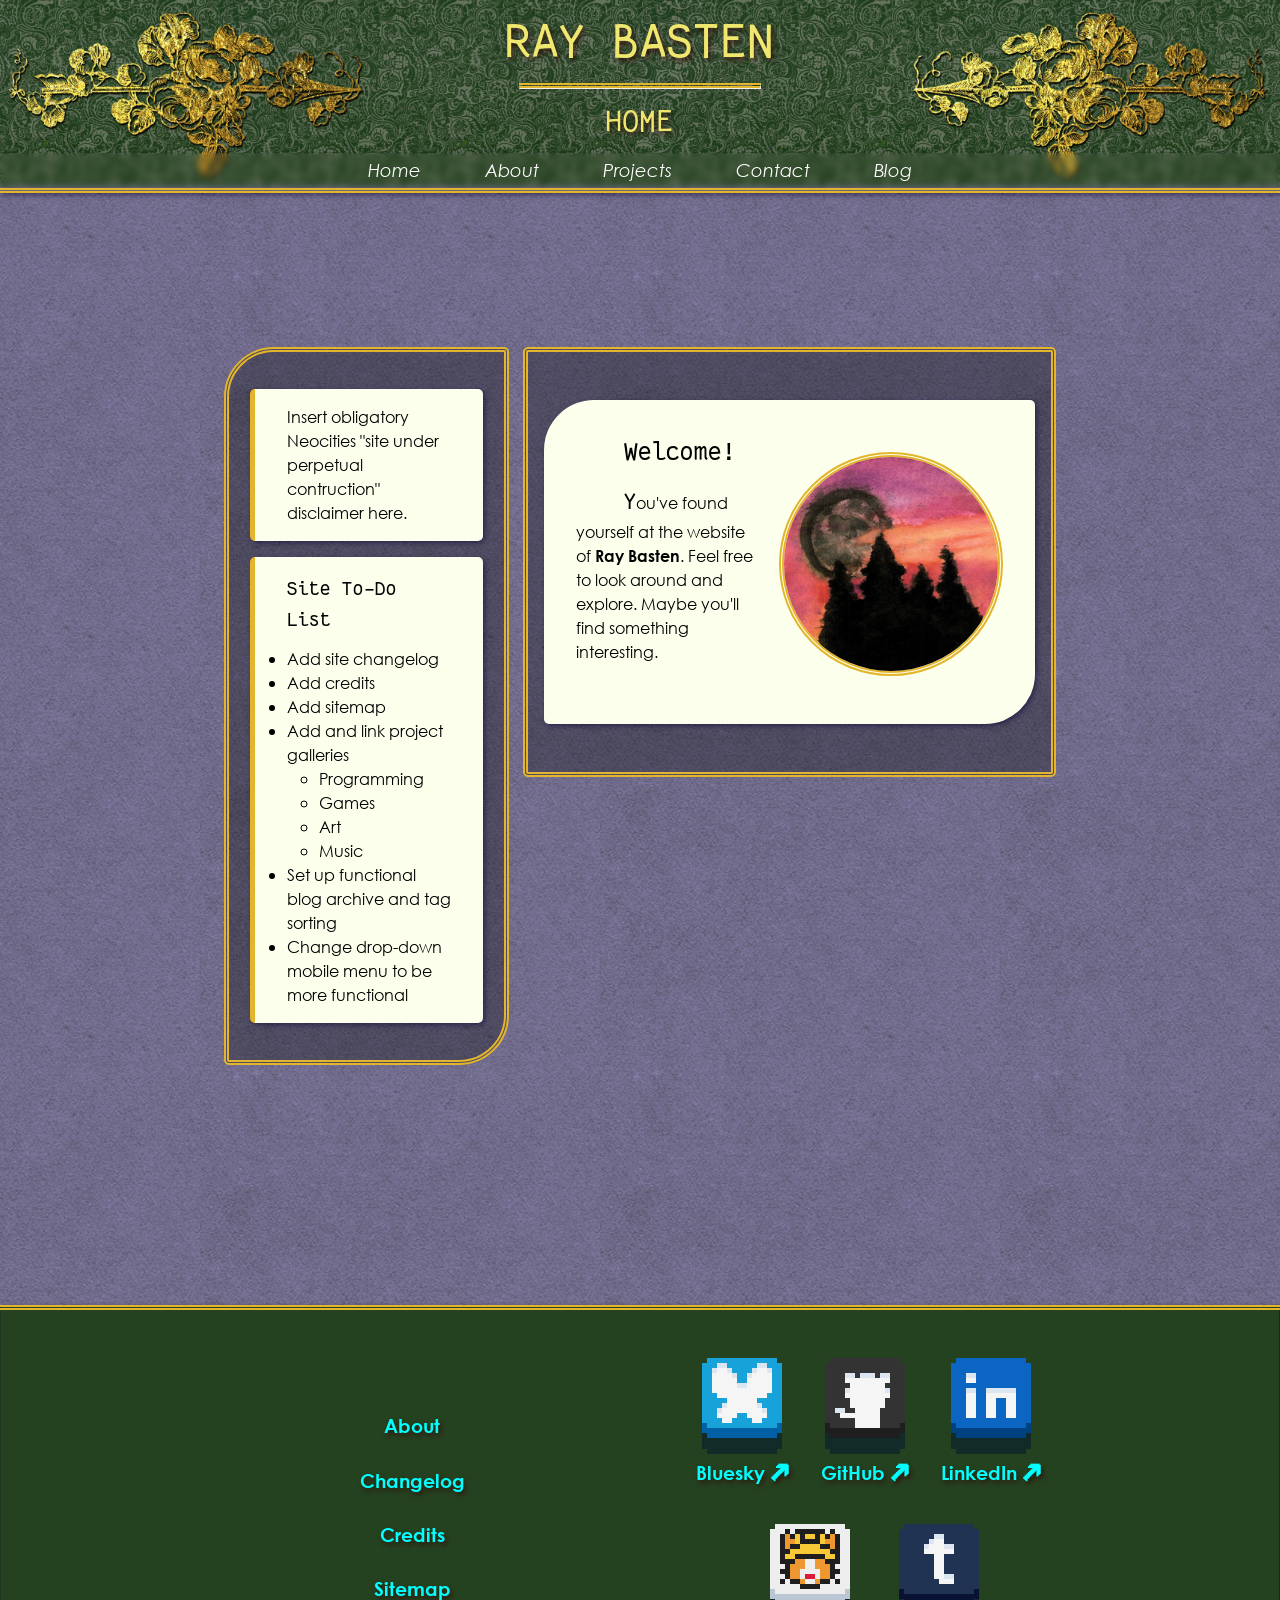
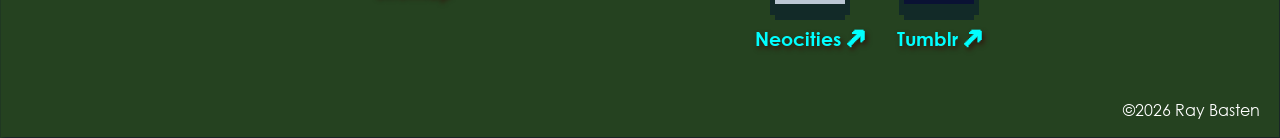
<file: index.html>
<!DOCTYPE html>
<html lang="en">
<head>
    <meta charset="UTF-8">
    <meta name="viewport" content="width=device-width, initial-scale=1.0">
    <title>Ray Basten</title>
    <link rel="icon" type="image/x-icon" href="img/favicon.png">
    <link rel="stylesheet" href="css/reset.css" />
    <link rel="stylesheet" href="css/normalize.css" />
    <link rel="stylesheet" href="css/layout.css" />
    <link rel="stylesheet" href="css/styles.css" />
</head>

<body>
    <div id="wrapper">
        <div class="bodygrid">

            <div class="ornaments">
                <div class="decor-left"></div>
                <div class="decor-right"></div>
            </div>

            <div class="header-wrap">
                <header>
                    
                    <div class="header-text">
                        <h1>Ray Basten</h1>
                        <hr id="header-hr" />
                        <h2>Home</h2>
                    </div>
                </header>

                <nav id="dropdown">

                    <div id="dropdown-burger"></div>

                    <ul id="nav-items">
                        <a href="index.html" class="drop-item a"><li>Home</li></a><!--
                        --><a href="about.html" class="drop-item b"><li>About</li></a><!--
                        --><a href="projects.html" class="drop-item c"><li>Projects</li></a><!--
                        --><a href="contact.html" class="drop-item d"><li>Contact</li></a><!--
                        --><a href="blog.html" class="drop-item e"><li>Blog</li></a>
                    </ul>
                </nav>
            </div>
            
            <div class="back">
                <div class="mainbody-wrap reverse">
                    <aside class="sidebar">
                        <!--<h3>Sidebar</h3>-->

                        <div class="sidebar-content">
                            <p>Insert obligatory Neocities "site under perpetual contruction" disclaimer here.</p>
                        </div>

                        <div class="sidebar-content">
                            <h4>Site To-Do List</h4>
                            <ul>
                                <li>Add site changelog</li>
                                <li>Add credits</li>
                                <li>Add sitemap</li>
                                <li>Add and link project galleries
                                    <ul>
                                        <li>Programming</li>
                                        <li>Games</li>
                                        <li>Art</li>
                                        <li>Music</li>
                                    </ul>
                                </li>
                                <li>Set up functional blog archive and tag sorting</li>
                                <li>Change drop-down mobile menu to be more functional</li>
                            </ul>
                        </div>
                    </aside>

                    <main>
                        <article class="content-box">
                            <h3>Welcome!</h3>
                            <!--<hr class="subheader-hr" />-->
                            <img src="img/watercolor.jpg" class="circle-img border right-img profile" alt="A watercolor painting of trees silhouetted against a twilight sky." />
                            <p>You've found yourself at the website of <strong>Ray Basten</strong>. Feel free to look around and explore. Maybe you'll find something interesting.</p>
                        </article>
                    </main>

                </div>
            </div>

            <footer>
                <div class="footer-column-wrap">
                    <div class="footer-column">
                        <ul>
                            <li><a href="about.html">About</a></li>
                            <li><a href="changelog.html">Changelog</a></li>
                            <li><a href="credits.html">Credits</a></li>
                            <li><a href="sitemap.html">Sitemap</a></li>
                        </ul>
                    </div>

                    <!--This is to preload the social buttons so they don't flicker-->
                    <img src="img/soc-press/bluesky.png" style="display: none;" alt="" />
                    <img src="img/soc-press/github.png" style="display: none;" alt="" />
                    <img src="img/soc-press/linkedin.png" style="display: none;" alt="" />
                    <img src="img/soc-press/neocities.png" style="display: none;" alt="" />
                    <img src="img/soc-press/tumblr.png" style="display: none;" alt="" />

                     <div class="footer-column">
                        <div class="socials">
                            <div class="social-group">
                                <div class="social-container">
                                    <a href="https://bsky.app/profile/raybasten.bsky.social" target="_blank"><div class="social-button bluesky"></div></a>
                                    <span class="social-name"><a href="https://bsky.app/profile/raybasten.bsky.social" target="_blank">Bluesky &#129141;</a></span>
                                </div><!--
                                --><div class="social-container">
                                    <a href="https://github.com/raeighye-42" target="_blank"><div class="social-button github"></div></a>
                                    <span class="social-name"><a href="https://github.com/raeighye-42" target="_blank">GitHub &#129141;</a></span>
                                </div><!--
                                --><div class="social-container">
                                    <a href="https://www.linkedin.com/in/rachel-basten-442617253/" target="_blank"><div class="social-button linkedin"></div></a>
                                    <span class="social-name"><a href="https://www.linkedin.com/in/rachel-basten-442617253/" target="_blank">LinkedIn &#129141;</a></span>
                                </div>
                            </div><!--

                            --><div class="social-group">
                                <div class="social-container">
                                    <a href="https://neocities.org/site/raybasten" target="_blank"><div class="social-button neocities"></div></a>
                                    <span class="social-name"><a href="https://neocities.org/site/raybasten" target="_blank">Neocities &#129141;</a></span>
                                </div><!--
                                --><div class="social-container">
                                    <a href="https://raybasten.tumblr.com/"><div class="social-button tumblr" target="_blank"></div></a>
                                    <span class="social-name"><a href="https://raybasten.tumblr.com/" target="_blank">Tumblr &#129141;</a></span>
                                </div>
                            </div>
                        </div>
                    </div>
                </div>

                <span class="copyright">&copy;2026 Ray Basten</span>
            </footer>
        </div>
    </div>
</body>
</html>
</file>
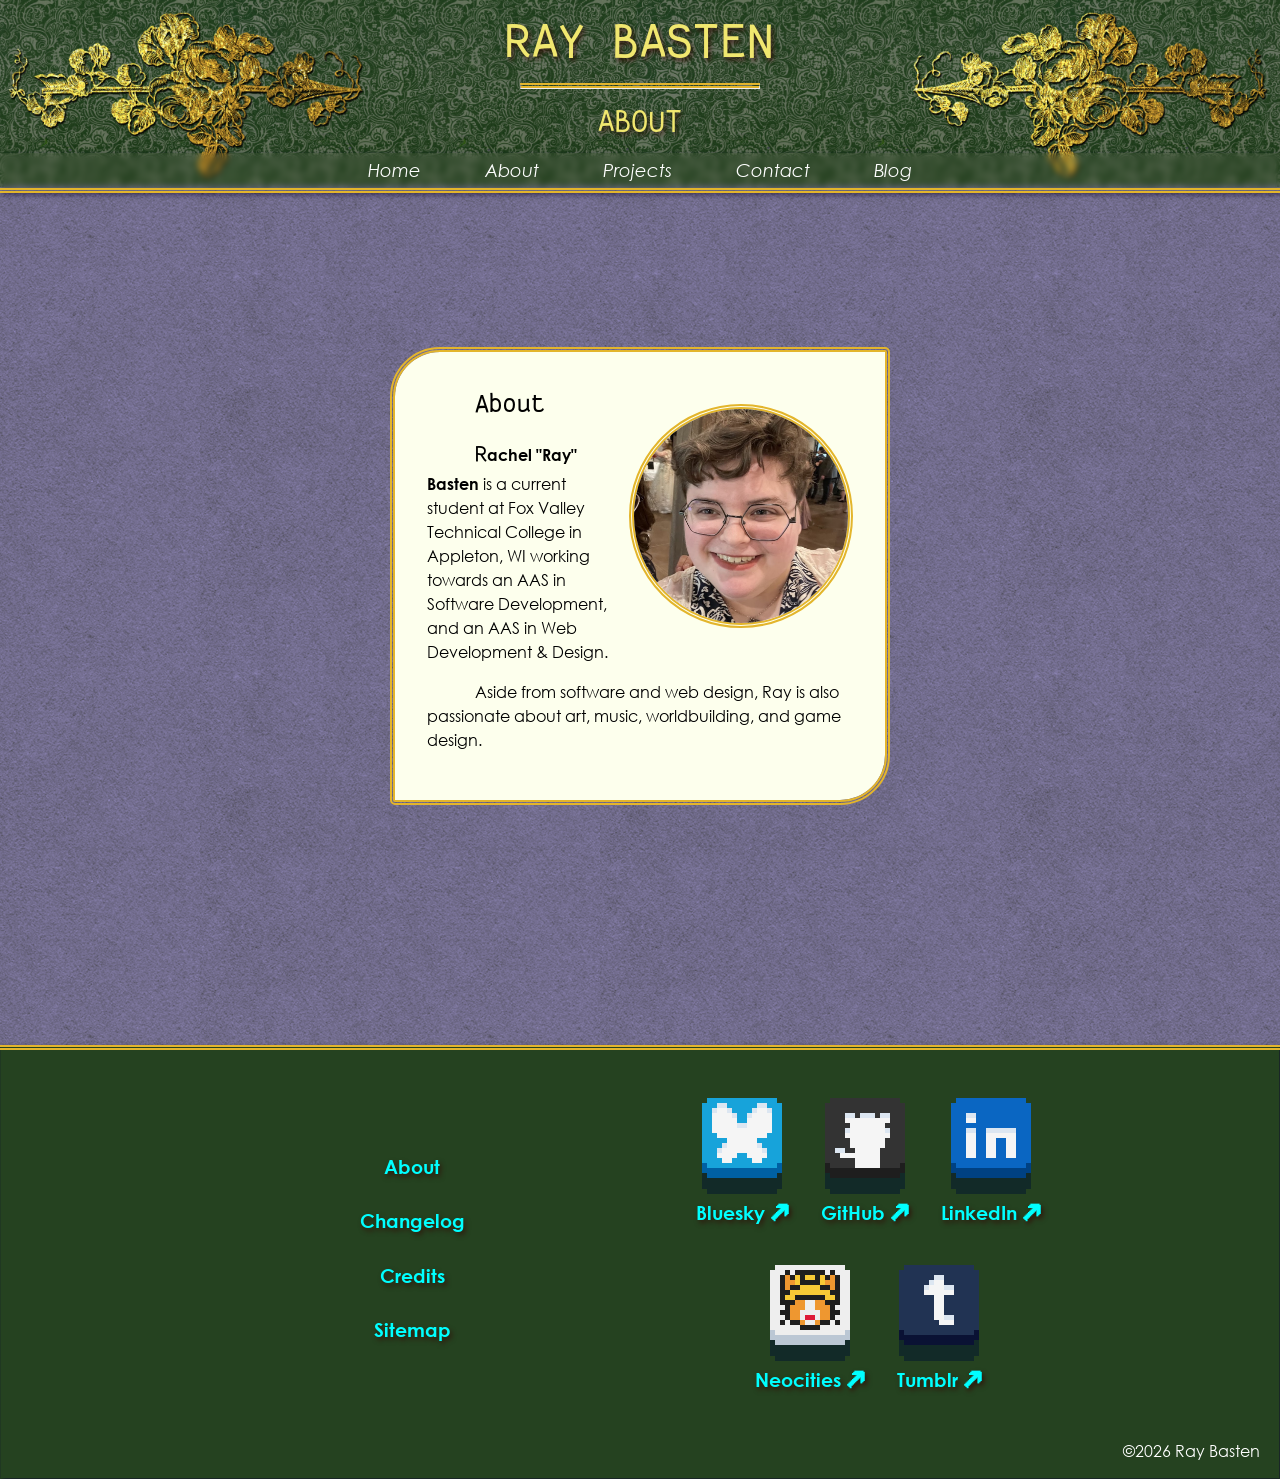
<file: about.html>
<!DOCTYPE html>
<html lang="en">
<head>
    <meta charset="UTF-8">
    <meta name="viewport" content="width=device-width, initial-scale=1.0">
    <title>Ray Basten</title>
    <link rel="icon" type="image/x-icon" href="img/favicon.png">
    <link rel="stylesheet" href="css/reset.css" />
    <link rel="stylesheet" href="css/layout.css" />
    <link rel="stylesheet" href="css/styles.css" />
</head>

<body>
    <div id="wrapper">
        <div class="bodygrid">

            <div class="ornaments">
                <div class="decor-left"></div>
                <div class="decor-right"></div>
            </div>

            <div class="header-wrap">
                <header>
                    
                    <div class="header-text">
                        <h1>Ray Basten</h1>
                        <hr id="header-hr" />
                        <h2>About</h2>
                    </div>
                </header>

                <nav id="dropdown">
                    
                    <div id="dropdown-burger"></div>

                    <ul id="nav-items">
                        <a href="index.html" class="drop-item"><li>Home</li></a><!--
                        --><a href="about.html" class="drop-item"><li>About</li></a><!--
                        --><a href="projects.html" class="drop-item"><li>Projects</li></a><!--
                        --><a href="contact.html" class="drop-item"><li>Contact</li></a><!--
                        --><a href="blog.html" class="drop-item"><li>Blog</li></a>
                    </ul>
                </nav>
            </div>
                
            <div class="back">
                <div class="mainbody-wrap single">
                    <main class="info-wrap">
                        <article class="info-box center">
                            <h3>About</h3>
                            <img src="img/ray.jpg" class="circle-img border right-img profile" alt="A photo of Ray Basten." />
                            <p><strong>Rachel "Ray" Basten</strong> is a current student at Fox Valley Technical College in Appleton, WI working towards an AAS in Software Development, and an AAS in Web Development & Design.</p>
                            <p>Aside from software and web design, Ray is also passionate about art, music, worldbuilding, and game design.</p>
                        </article>
                    </main>
                </div>
            </div>

            <footer>
                <div class="footer-column-wrap">
                    <div class="footer-column">
                        <ul>
                            <li><a href="about.html">About</a></li>
                            <li><a href="changelog.html">Changelog</a></li>
                            <li><a href="credits.html">Credits</a></li>
                            <li><a href="sitemap.html">Sitemap</a></li>
                        </ul>
                    </div>

                    <!--This is to preload the social buttons so they don't flicker-->
                    <img src="img/soc-press/bluesky.png" style="display: none;" alt="" />
                    <img src="img/soc-press/github.png" style="display: none;" alt="" />
                    <img src="img/soc-press/linkedin.png" style="display: none;" alt="" />
                    <img src="img/soc-press/neocities.png" style="display: none;" alt="" />
                    <img src="img/soc-press/tumblr.png" style="display: none;" alt="" />

                     <div class="footer-column">
                        <div class="socials">
                            <div class="social-group">
                                <div class="social-container">
                                    <a href="https://bsky.app/profile/raybasten.bsky.social" target="_blank"><div class="social-button bluesky"></div></a>
                                    <span class="social-name"><a href="https://bsky.app/profile/raybasten.bsky.social" target="_blank">Bluesky &#129141;</a></span>
                                </div><!--
                                --><div class="social-container">
                                    <a href="https://github.com/raeighye-42" target="_blank"><div class="social-button github"></div></a>
                                    <span class="social-name"><a href="https://github.com/raeighye-42" target="_blank">GitHub &#129141;</a></span>
                                </div><!--
                                --><div class="social-container">
                                    <a href="https://www.linkedin.com/in/rachel-basten-442617253/" target="_blank"><div class="social-button linkedin"></div></a>
                                    <span class="social-name"><a href="https://www.linkedin.com/in/rachel-basten-442617253/" target="_blank">LinkedIn &#129141;</a></span>
                                </div>
                            </div><!--

                            --><div class="social-group">
                                <div class="social-container">
                                    <a href="https://neocities.org/site/raybasten" target="_blank"><div class="social-button neocities"></div></a>
                                    <span class="social-name"><a href="https://neocities.org/site/raybasten" target="_blank">Neocities &#129141;</a></span>
                                </div><!--
                                --><div class="social-container">
                                    <a href="https://raybasten.tumblr.com/" target="_blank"><div class="social-button tumblr" target="_blank"></div></a>
                                    <span class="social-name"><a href="https://raybasten.tumblr.com/" target="_blank">Tumblr &#129141;</a></span>
                                </div>
                            </div>
                        </div>
                    </div>
                </div>

                <span class="copyright">&copy;2026 Ray Basten</span>
            </footer>
        </div>
    </div>
</body>
</html>
</file>
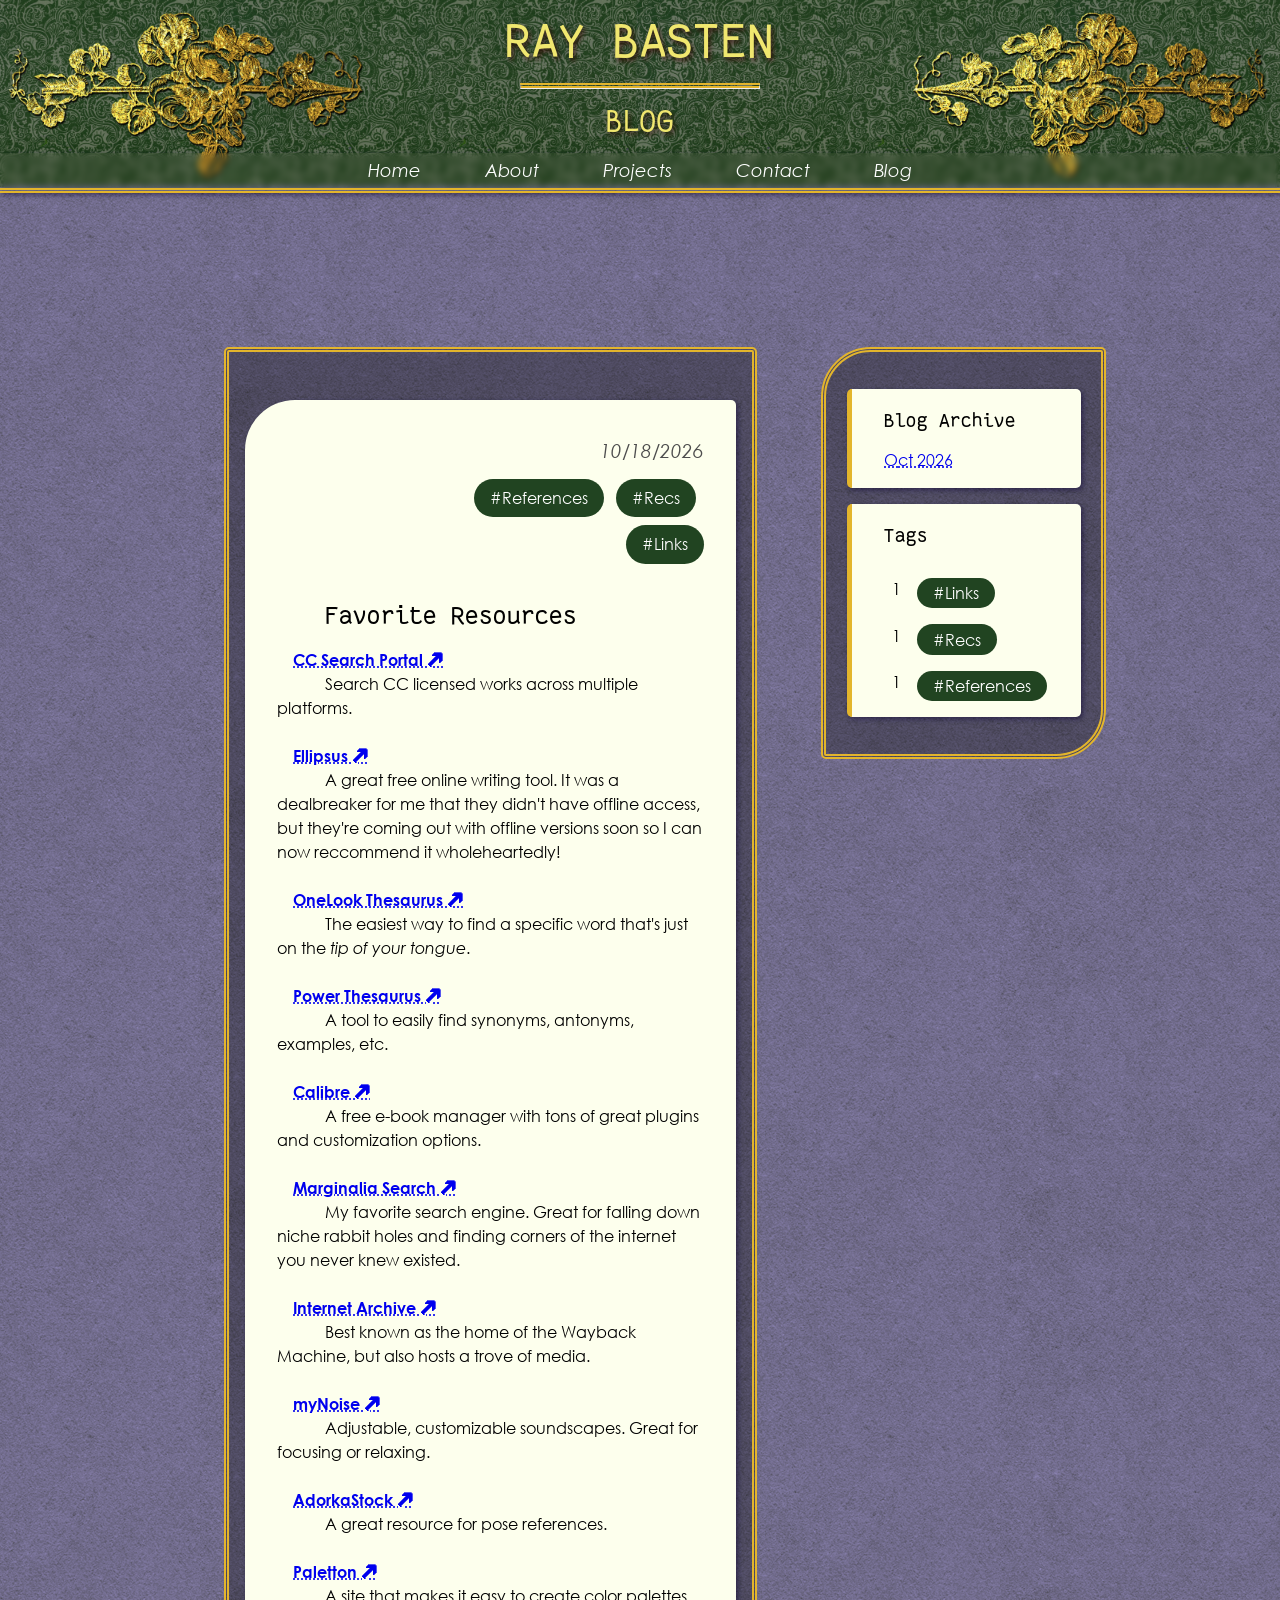
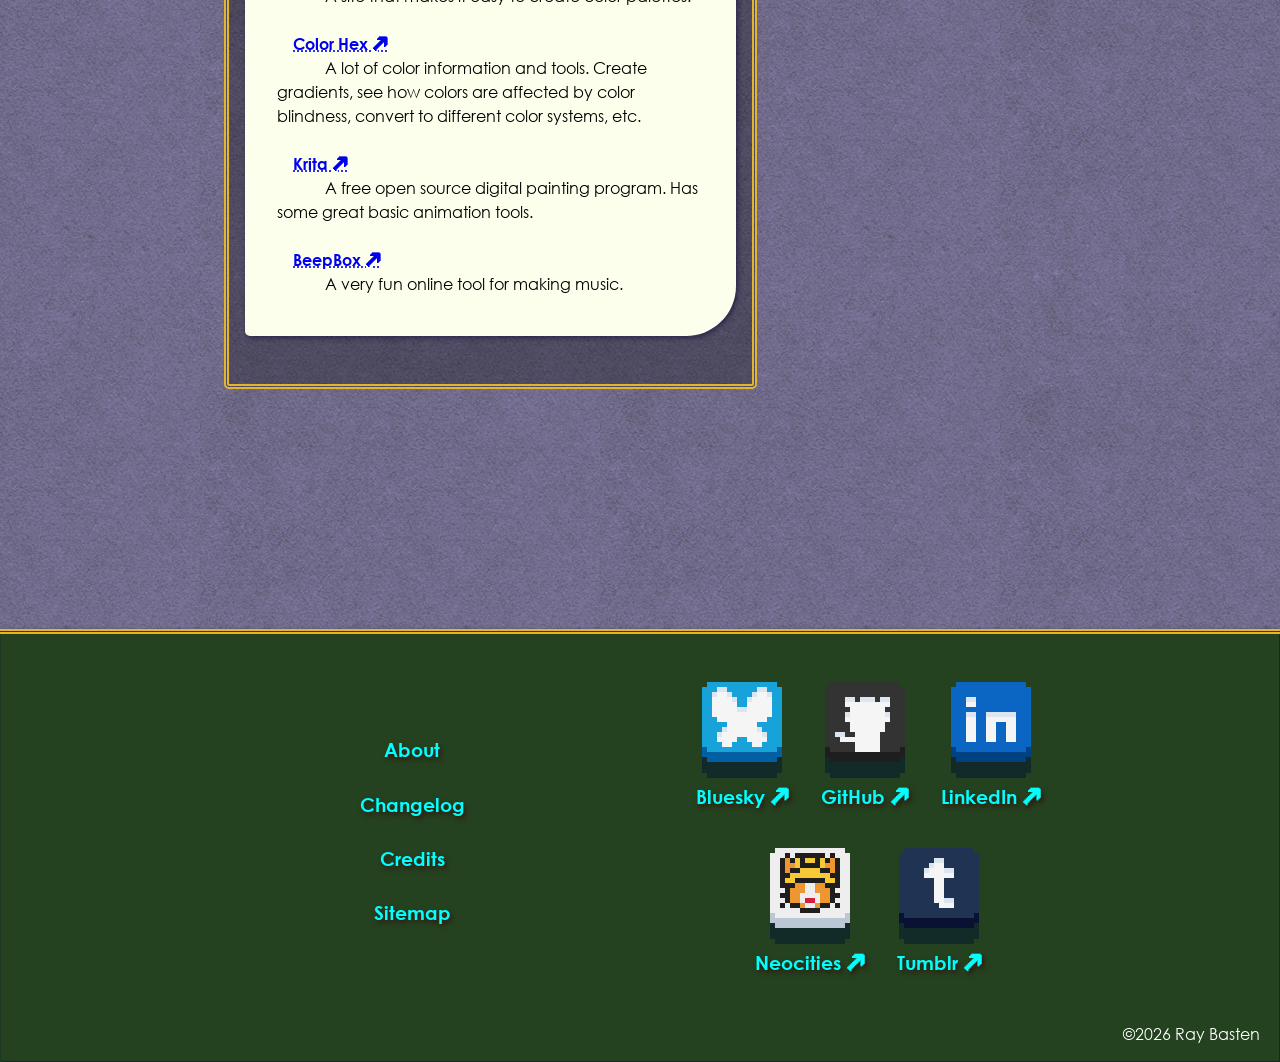
<file: blog.html>
<!DOCTYPE html>
<html lang="en">
<head>
    <meta charset="UTF-8">
    <meta name="viewport" content="width=device-width, initial-scale=1.0">
    <title>Ray Basten</title>
    <link rel="icon" type="image/x-icon" href="img/favicon.png">
    <link rel="stylesheet" href="css/reset.css" />
    <link rel="stylesheet" href="css/layout.css" />
    <link rel="stylesheet" href="css/styles.css" />
</head>

<body>
    <div id="wrapper">
        <div class="bodygrid">

            <div class="ornaments">
                <div class="decor-left"></div>
                <div class="decor-right"></div>
            </div>

            <div class="header-wrap">
                <header>
                    
                    <div class="header-text">
                        <h1>Ray Basten</h1>
                        <hr id="header-hr" />
                        <h2>Blog</h2>
                    </div>
                </header>

                <nav id="dropdown">
                    
                    <div id="dropdown-burger"></div>

                    <ul id="nav-items">
                        <a href="index.html" class="drop-item"><li>Home</li></a><!--
                        --><a href="about.html" class="drop-item"><li>About</li></a><!--
                        --><a href="projects.html" class="drop-item"><li>Projects</li></a><!--
                        --><a href="contact.html" class="drop-item"><li>Contact</li></a><!--
                        --><a href="blog.html" class="drop-item"><li>Blog</li></a>
                    </ul>
                </nav>
            </div>
            
            <div class="back">
                <div class="mainbody-wrap sidefirst">
                    <main>
                        <article class="content-box">
                            <div class="blog-meta">
                                <span class="pub-date">10/18/2026</span>
                                <div class="tags">
                                    <span class="tag">#References</span>
                                    <span class="tag">#Recs</span>
                                    <span class="tag">#Links</span>
                                </div>
                            </div>
                            
                            <h3>Favorite Resources</h3>
                            <!--<hr class="subheader-hr" />-->
                            <dl>
                                <dt><a href="https://search.creativecommons.org/" target="_blank">CC Search Portal &#129141;</a></dt>
                                    <dd>Search CC licensed works across multiple platforms.</dd>
                                <dt><a href="https://ellipsus.com/" target="_blank">Ellipsus &#129141;</a></dt>
                                    <dd>A great free online writing tool. It was a dealbreaker for me that they didn't have offline access, but they're coming out with offline versions soon so I can now reccommend it wholeheartedly!</dd>
                                <dt><a href="https://www.onelook.com/thesaurus/" target="_blank">OneLook Thesaurus &#129141;</a></dt>
                                    <dd>The easiest way to find a specific word that's just on the <em>tip of your tongue</em>.</dd>
                                <dt><a href="https://www.powerthesaurus.org/" target="_blank">Power Thesaurus &#129141;</a></dt>
                                    <dd>A tool to easily find synonyms, antonyms, examples, etc.</dd>
                                <dt><a href="https://calibre-ebook.com/download" target="_blank">Calibre &#129141;</a></dt>
                                    <dd>A free e-book manager with tons of great plugins and customization options.</dd>
                                <dt><a href="https://marginalia-search.com/" target="_blank">Marginalia Search &#129141;</a></dt>
                                    <dd>My favorite search engine. Great for falling down niche rabbit holes and finding corners of the internet you never knew existed.</dd>
                                <dt><a href="https://archive.org/" target="_blank">Internet Archive &#129141;</a></dt>
                                    <dd>Best known as the home of the Wayback Machine, but also hosts a trove of media.</dd>
                                <dt><a href="https://mynoise.net/noiseMachines.php" target="_blank">myNoise &#129141;</a></dt>
                                    <dd>Adjustable, customizable soundscapes. Great for focusing or relaxing.</dd>
                                <dt><a href="https://www.adorkastock.com/" target="_blank">AdorkaStock &#129141;</a></dt>
                                    <dd>A great resource for pose references.</dd>
                                <dt><a href="https://paletton.com" target="_blank">Paletton &#129141;</a></dt>
                                    <dd>A site that makes it easy to create color palettes.</dd>
                                <dt><a href="https://www.colorhexa.com/" target="_blank">Color Hex &#129141;</a></dt>
                                    <dd>A lot of color information and tools. Create gradients, see how colors are affected by color blindness, convert to different color systems, etc.</dd>
                                <dt><a href="https://krita.org/en/" target="_blank">Krita &#129141;</a></dt>
                                    <dd>A free open source digital painting program. Has some great basic animation tools.</dd>
                                <dt><a href="https://www.beepbox.co" target="_blank">BeepBox &#129141;</a></dt>
                                    <dd>A very fun online tool for making music.</dd>
                            </dl>
                        </article>
                    </main>

                    <aside class="sidebar">
                        <div class="sidebar-content">
                            <h4>Blog Archive</h4>
                            <p><a href="#">Oct 2026</a></p>
                        </div>

                        <div class="sidebar-content table-content">
                            <h4>Tags</h4>
                            <table>
                                <!--<tr>
                                    <th>Tag</th>
                                    <th>Number</th>
                                </tr>-->
                                <tr>
                                    <td>1</td>
                                    <td><span class="tag">#Links</span></td>                                  
                                </tr>
                                <tr>
                                    <td>1</td>
                                    <td><span class="tag">#Recs</span></td>                                  
                                </tr>
                                <tr>
                                    <td>1</td>
                                    <td><span class="tag">#References</span></td>                  
                                </tr>
                            </table>
                        </div>
                    </aside>
                </div>
            </div>

            <footer>
                <div class="footer-column-wrap">
                    <div class="footer-column">
                        <ul>
                            <li><a href="about.html">About</a></li>
                            <li><a href="changelog.html">Changelog</a></li>
                            <li><a href="credits.html">Credits</a></li>
                            <li><a href="sitemap.html">Sitemap</a></li>
                        </ul>
                    </div>

                    <!--This is to preload the social buttons so they don't flicker-->
                    <img src="img/soc-press/bluesky.png" style="display: none;" alt="" />
                    <img src="img/soc-press/github.png" style="display: none;" alt="" />
                    <img src="img/soc-press/linkedin.png" style="display: none;" alt="" />
                    <img src="img/soc-press/neocities.png" style="display: none;" alt="" />
                    <img src="img/soc-press/tumblr.png" style="display: none;" alt="" />

                    <div class="footer-column">
                        <div class="socials">
                            <div class="social-group">
                                <div class="social-container">
                                    <a href="https://bsky.app/profile/raybasten.bsky.social" target="_blank"><div class="social-button bluesky"></div></a>
                                    <span class="social-name"><a href="https://bsky.app/profile/raybasten.bsky.social" target="_blank">Bluesky &#129141;</a></span>
                                </div><!--
                                --><div class="social-container">
                                    <a href="https://github.com/raeighye-42" target="_blank"><div class="social-button github"></div></a>
                                    <span class="social-name"><a href="https://github.com/raeighye-42" target="_blank">GitHub &#129141;</a></span>
                                </div><!--
                                --><div class="social-container">
                                    <a href="https://www.linkedin.com/in/rachel-basten-442617253/" target="_blank"><div class="social-button linkedin"></div></a>
                                    <span class="social-name"><a href="https://www.linkedin.com/in/rachel-basten-442617253/" target="_blank">LinkedIn &#129141;</a></span>
                                </div>
                            </div><!--

                            --><div class="social-group">
                                <div class="social-container">
                                    <a href="https://neocities.org/site/raybasten" target="_blank"><div class="social-button neocities"></div></a>
                                    <span class="social-name"><a href="https://neocities.org/site/raybasten" target="_blank">Neocities &#129141;</a></span>
                                </div><!--
                                --><div class="social-container">
                                    <a href="https://raybasten.tumblr.com/" target="_blank"><div class="social-button tumblr" target="_blank"></div></a>
                                    <span class="social-name"><a href="https://raybasten.tumblr.com/" target="_blank">Tumblr &#129141;</a></span>
                                </div>
                            </div>
                        </div>
                    </div>
                    <span class="copyright">&copy;2026 Ray Basten</span>
                </div>
            </footer>
        </div>
    </div>
</body>
</html>
</file>
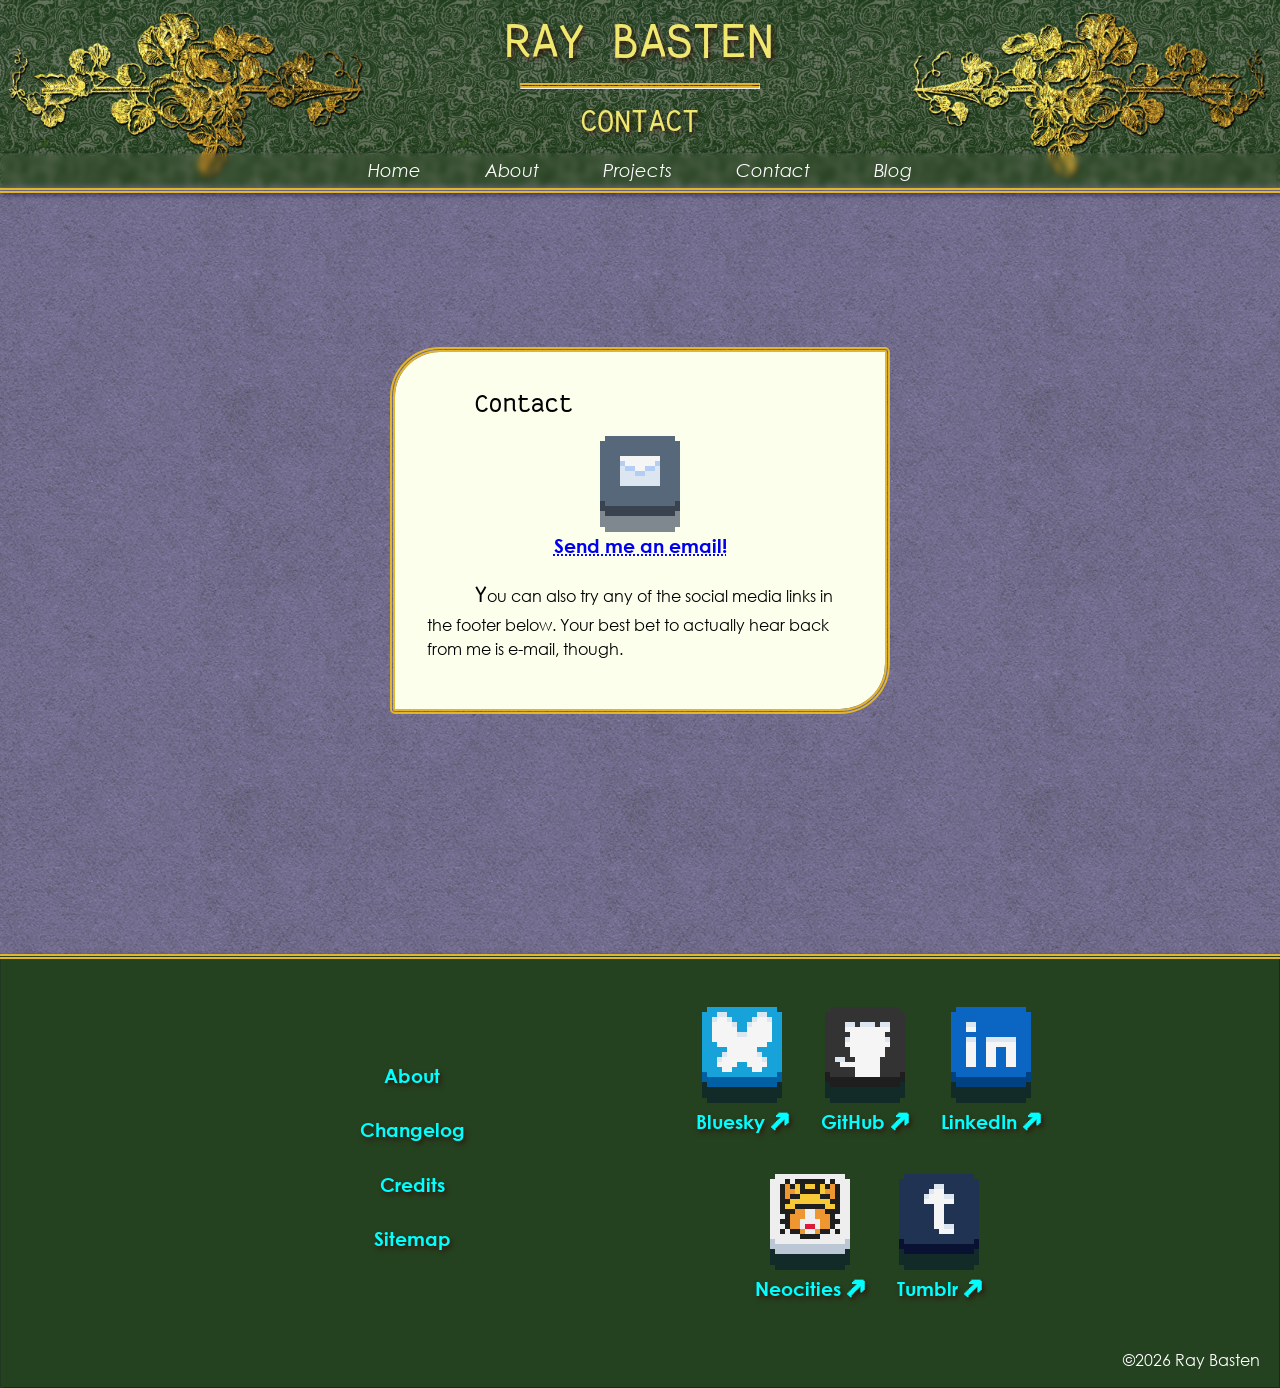
<file: contact.html>
<!DOCTYPE html>
<html lang="en">
<head>
    <meta charset="UTF-8">
    <meta name="viewport" content="width=device-width, initial-scale=1.0">
    <title>Ray Basten</title>
    <link rel="icon" type="image/x-icon" href="img/favicon.png">
    <link rel="stylesheet" href="css/reset.css" />
    <link rel="stylesheet" href="css/layout.css" />
    <link rel="stylesheet" href="css/styles.css" />
</head>

<body>
    <div id="wrapper">
        <div class="bodygrid">

            <div class="ornaments">
                <div class="decor-left"></div>
                <div class="decor-right"></div>
            </div>

            <div class="header-wrap">
                <header>
                    
                    <div class="header-text">
                        <h1>Ray Basten</h1>
                        <hr id="header-hr" />
                        <h2>Contact</h2>
                    </div>
                </header>

                <nav id="dropdown">
                    
                    <div id="dropdown-burger"></div>

                    <ul id="nav-items">
                        <a href="index.html" class="drop-item"><li>Home</li></a><!--
                        --><a href="about.html" class="drop-item"><li>About</li></a><!--
                        --><a href="projects.html" class="drop-item"><li>Projects</li></a><!--
                        --><a href="contact.html" class="drop-item"><li>Contact</li></a><!--
                        --><a href="blog.html" class="drop-item"><li>Blog</li></a>
                    </ul>
                </nav>
            </div>
            
            <div class="back">
                <div class="mainbody-wrap single">
                    <main class="info-wrap">
                        <article class="info-box center">
                            <h3>Contact</h3>

                            <img src="img/soc-press/email.png" style="display: none;" alt="" />

                            <div class="contact-container">
                                <a href="mailto:800128034@fvtc.edu"><div class="social-button email"></div></a>
                                <span class="social-name"><a href="mailto:800128034@fvtc.edu">Send me an email!</a></span>
                            </div>

                            <p>You can also try any of the social media links in the footer below. Your best bet to actually hear back from me is e-mail, though.</p>
                        </article>
                    </main>

                    <!--
                    <aside class="sidebar">
                        <h3>Sidebar</h3>
                        <div class="sidebar-content">
                            <ul>
                                <li>Blog archive</li>
                                <li>Cool stuff</li>
                                <li>Site changelog</li>
                            </ul>
                        </div>

                        <div class="sidebar-content">
                            <h4>Recent</h4>
                            <ul>
                                <li>Blog post</li>
                                <li>Project update</li>
                                <li>New sitemap</li>
                            </ul>
                        </div>

                        <img src="img/camera.jpg" alt="Alt text." />
                    </aside>-->
                </div>
            </div>

            <footer>
                <div class="footer-column-wrap">
                    <div class="footer-column">
                        <ul>
                            <li><a href="about.html">About</a></li>
                            <li><a href="changelog.html">Changelog</a></li>
                            <li><a href="credits.html">Credits</a></li>
                            <li><a href="sitemap.html">Sitemap</a></li>
                        </ul>
                    </div>

                    <!--This is to preload the social buttons so they don't flicker-->
                    <img src="img/soc-press/bluesky.png" style="display: none;" alt="" />
                    <img src="img/soc-press/github.png" style="display: none;" alt="" />
                    <img src="img/soc-press/linkedin.png" style="display: none;" alt="" />
                    <img src="img/soc-press/neocities.png" style="display: none;" alt="" />
                    <img src="img/soc-press/tumblr.png" style="display: none;" alt="" />

                     <div class="footer-column">
                        <div class="socials">
                            <div class="social-group">
                                <div class="social-container">
                                    <a href="https://bsky.app/profile/raybasten.bsky.social" target="_blank"><div class="social-button bluesky"></div></a>
                                    <span class="social-name"><a href="https://bsky.app/profile/raybasten.bsky.social" target="_blank">Bluesky &#129141;</a></span>
                                </div><!--
                                --><div class="social-container">
                                    <a href="https://github.com/raeighye-42" target="_blank"><div class="social-button github"></div></a>
                                    <span class="social-name"><a href="https://github.com/raeighye-42" target="_blank">GitHub &#129141;</a></span>
                                </div><!--
                                --><div class="social-container">
                                    <a href="https://www.linkedin.com/in/rachel-basten-442617253/" target="_blank"><div class="social-button linkedin"></div></a>
                                    <span class="social-name"><a href="https://www.linkedin.com/in/rachel-basten-442617253/" target="_blank">LinkedIn &#129141;</a></span>
                                </div>
                            </div><!--

                            --><div class="social-group">
                                <div class="social-container">
                                    <a href="https://neocities.org/site/raybasten" target="_blank"><div class="social-button neocities"></div></a>
                                    <span class="social-name"><a href="https://neocities.org/site/raybasten" target="_blank">Neocities &#129141;</a></span>
                                </div><!--
                                --><div class="social-container">
                                    <a href="https://raybasten.tumblr.com/" target="_blank"><div class="social-button tumblr" target="_blank"></div></a>
                                    <span class="social-name"><a href="https://raybasten.tumblr.com/" target="_blank">Tumblr &#129141;</a></span>
                                </div>
                            </div>
                        </div>
                    </div>
                </div>

                <span class="copyright">&copy;2026 Ray Basten</span>
            </footer>
        </div>
    </div>
</body>
</html>
</file>
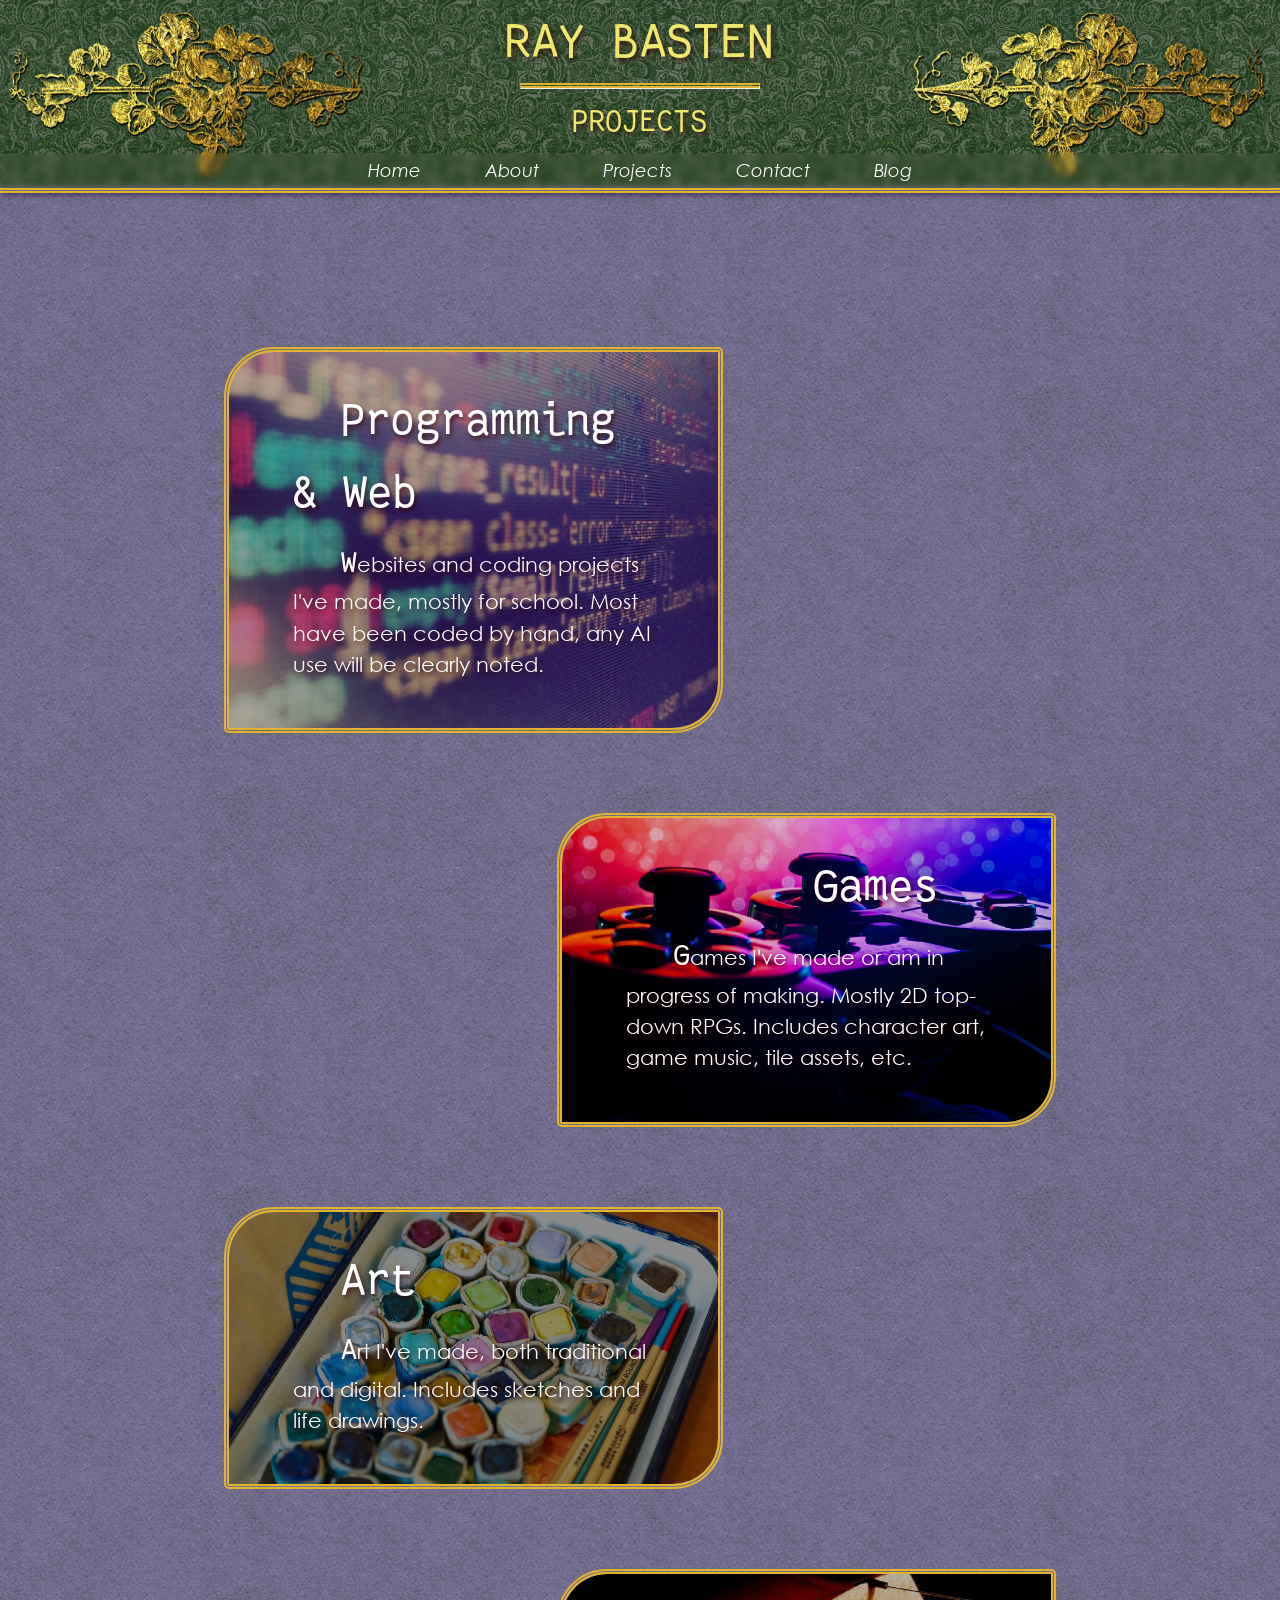
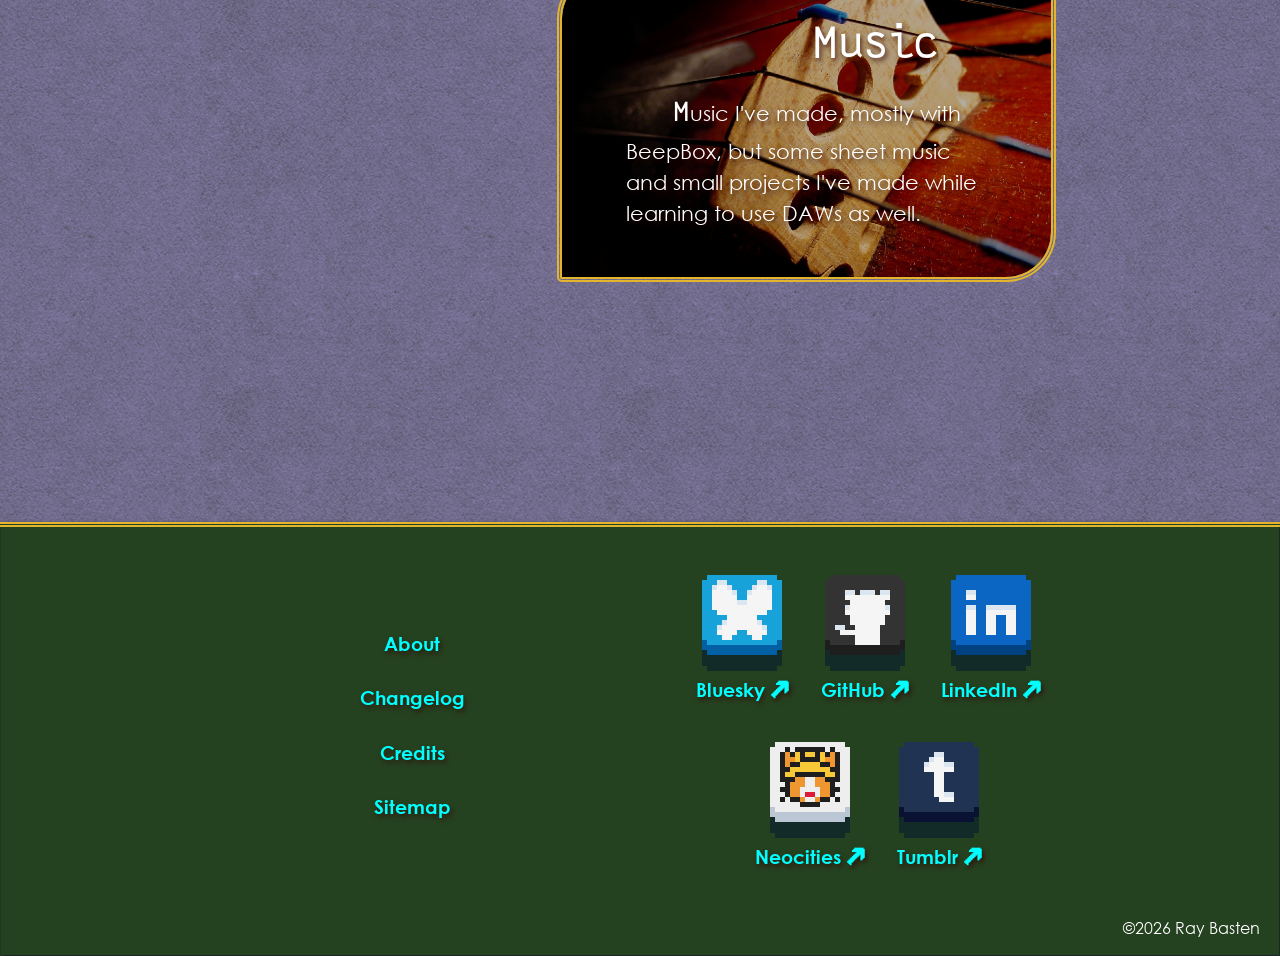
<file: projects.html>
<!DOCTYPE html>
<html lang="en">
<head>
    <meta charset="UTF-8">
    <meta name="viewport" content="width=device-width, initial-scale=1.0">
    <title>Ray Basten</title>
    <link rel="icon" type="image/x-icon" href="img/favicon.png">
    <link rel="stylesheet" href="css/reset.css" />
    <!--<link rel="stylesheet" href="css/layout.css" />-->
    <link rel="stylesheet" href="css/styles.css" />
</head>

<body>
    <div id="wrapper">
        <div class="bodygrid">

            <div class="ornaments">
                <div class="decor-left"></div>
                <div class="decor-right"></div>
            </div>

            <div class="header-wrap">
                <header>
                    
                    <div class="header-text">
                        <h1>Ray Basten</h1>
                        <hr id="header-hr" />
                        <h2>Projects</h2>
                    </div>
                </header>

                <nav id="dropdown">
                    
                    <div id="dropdown-burger"></div>

                    <ul id="nav-items">
                        <a href="index.html" class="drop-item"><li>Home</li></a><!--
                        --><a href="about.html" class="drop-item"><li>About</li></a><!--
                        --><a href="projects.html" class="drop-item"><li>Projects</li></a><!--
                        --><a href="contact.html" class="drop-item"><li>Contact</li></a><!--
                        --><a href="blog.html" class="drop-item"><li>Blog</li></a>
                    </ul>
                </nav>
            </div>
                
            <div class="back info-back">
                <div class="mainbody-wrap single">
                    <main class="info-wrap">
                        <a href="#" class="info-link">
                            <article class="info-box left programming">
                                <h3>Programming & Web</h3>
                                <p>Websites and coding projects I've made, mostly for school. Most have been coded by hand, any AI use will be clearly noted.</p>
                            </article>
                        </a>

                        <a href="#" class="info-link">
                            <article class="info-box right games">
                                <h3>Games</h3>
                                <p>Games I've made or am in progress of making. Mostly 2D top-down RPGs. Includes character art, game music, tile assets, etc.</p>
                            </article>
                        </a>

                        <a href="#" class="info-link">
                            <article class="info-box left art">
                                <h3>Art</h3>
                                <p>Art I've made, both traditional and digital. Includes sketches and life drawings.</p>
                            </article>
                        </a>

                        <a href="#" class="info-link">
                            <article class="info-box right music">
                                    <h3>Music</h3>
                                    <p>Music I've made, mostly with BeepBox, but some sheet music and small projects I've made while learning to use DAWs as well.</p>
                            </article>
                        </a>
                    </main>

                    <!--
                    <aside class="sidebar">
                        <h3>Sidebar</h3>
                        <div class="sidebar-content">
                            <ul>
                                <li>Blog archive</li>
                                <li>Cool stuff</li>
                                <li>Site changelog</li>
                            </ul>
                        </div>

                        <div class="sidebar-content">
                            <h4>Recent</h4>
                            <ul>
                                <li>Blog post</li>
                                <li>Project update</li>
                                <li>New sitemap</li>
                            </ul>
                        </div>

                        <img src="img/camera.jpg" alt="Alt text." />
                    </aside>-->
                </div>
            </div>

            <footer>
                <div class="footer-column-wrap">
                    <div class="footer-column">
                        <ul>
                            <li><a href="about.html">About</a></li>
                            <li><a href="changelog.html">Changelog</a></li>
                            <li><a href="credits.html">Credits</a></li>
                            <li><a href="sitemap.html">Sitemap</a></li>
                        </ul>
                    </div>

                    <!--This is to preload the social buttons so they don't flicker-->
                    <img src="img/soc-press/bluesky.png" style="display: none;" alt="" />
                    <img src="img/soc-press/github.png" style="display: none;" alt="" />
                    <img src="img/soc-press/linkedin.png" style="display: none;" alt="" />
                    <img src="img/soc-press/neocities.png" style="display: none;" alt="" />
                    <img src="img/soc-press/tumblr.png" style="display: none;" alt="" />

                     <div class="footer-column">
                        <div class="socials">
                            <div class="social-group">
                                <div class="social-container">
                                    <a href="https://bsky.app/profile/raybasten.bsky.social" target="_blank"><div class="social-button bluesky"></div></a>
                                    <span class="social-name"><a href="https://bsky.app/profile/raybasten.bsky.social" target="_blank">Bluesky &#129141;</a></span>
                                </div><!--
                                --><div class="social-container">
                                    <a href="https://github.com/raeighye-42" target="_blank"><div class="social-button github"></div></a>
                                    <span class="social-name"><a href="https://github.com/raeighye-42" target="_blank">GitHub &#129141;</a></span>
                                </div><!--
                                --><div class="social-container">
                                    <a href="https://www.linkedin.com/in/rachel-basten-442617253/" target="_blank"><div class="social-button linkedin"></div></a>
                                    <span class="social-name"><a href="https://www.linkedin.com/in/rachel-basten-442617253/" target="_blank">LinkedIn &#129141;</a></span>
                                </div>
                            </div><!--

                            --><div class="social-group">
                                <div class="social-container">
                                    <a href="https://neocities.org/site/raybasten" target="_blank"><div class="social-button neocities"></div></a>
                                    <span class="social-name"><a href="https://neocities.org/site/raybasten" target="_blank">Neocities &#129141;</a></span>
                                </div><!--
                                --><div class="social-container">
                                    <a href="https://raybasten.tumblr.com/"><div class="social-button tumblr" target="_blank"></div></a>
                                    <span class="social-name"><a href="https://raybasten.tumblr.com/" target="_blank">Tumblr &#129141;</a></span>
                                </div>
                            </div>
                        </div>
                    </div>
                </div>

                <span class="copyright">&copy;2026 Ray Basten</span>
            </footer>
        </div>
    </div>
</body>
</html>
</file>
<file: css/layout.css>
:root {
    --title-font: "Fantasque Sans Mono", "Ubuntu Light", Georgia, 'Times New Roman', Times, serif;
    --body-font: "Century Gothic", "Proxima Nova", "DejaVu Sans", Arial, Helvetica, sans-serif;
    --caption-font: Candera, 'Gill Sans', 'Gill Sans MT', Calibri, 'Trebuchet MS', sans-serif;

    --header-height: 11.716rem;
    /*187.45px*/

    --social-button-size: 5rem;

    --shadow: rgba(11, 0, 51, 0.5);
    --button-shadow: rgba(0, 31, 88, 0.25);
    --gold: rgb(227, 181, 44);
    --gold-bright: rgb(240, 231, 111);
    /*
    font-family: Candera, 'Gill Sans', 'Gill Sans MT', Calibri, 'Trebuchet MS', sans-serif;*/
}

* {
    box-sizing: border-box;
}

body {
    background-color: rgb(37, 66, 32);
    font-family: var(--body-font);
}





/*Fonts*/

/*Century Gothic*/
@font-face {
    font-family: "Century Gothic";
    src: url(../font/century-gothic/GOTHIC.TTF);
}

@font-face {
    font-family: "Century Gothic";
    src: url(../font/century-gothic/GOTHICI.TTF);
    font-style: italic;
}

@font-face {
    font-family: "Century Gothic";
    src: url(../font/century-gothic/GOTHICB.TTF);
    font-weight: bold;
}

@font-face {
    font-family: "Century Gothic";
    src: url(../font/century-gothic/GOTHICBI.TTF);
    font-weight: bold;
    font-style: italic;
}



/*Ubuntu Mono font*/
@font-face {
    font-family: "Ubuntu Mono";
    src: url(../font/ubuntu-mono/UbuntuMono-R.ttf);
}

@font-face {
    font-family: "Ubuntu Mono";
    src: url(../font/ubuntu-mono/UbuntuMono-RI.ttf);
    font-style: italic;
}

@font-face {
    font-family: "Ubuntu Mono";
    src: url(../font/ubuntu-mono/UbuntuMono-B.ttf);
    font-weight: bold;
}

@font-face {
    font-family: "Ubuntu Mono";
    src: url(../font/ubuntu-mono/UbuntuMono-BI.ttf);
    font-weight: bold;
    font-style: italic;
}



/*Ubuntu Light font*/
@font-face {
    font-family: "Ubuntu Light";
    src: url(../font/ubuntu-light/Ubuntu-L.ttf);
}

@font-face {
    font-family: "Ubuntu Light";
    src: url(../font/ubuntu-light/Ubuntu-LI.ttf);
    font-style: italic;
}

@font-face {
    font-family: "Ubuntu Light";
    src: url(../font/ubuntu-light/Ubuntu-R.ttf);
    font-weight: bold;
}

@font-face {
    font-family: "Ubuntu Light";
    src: url(../font/ubuntu-light/Ubuntu-RI.ttf);
    font-weight: bold;
    font-style: italic;
}



/*Fantasque Sans Mono font*/
@font-face {
    font-family: "Fantasque Sans Mono";
    src: url(../font/fantasque-sans-mono/fantasquesansmono-regular.otf);
}

@font-face {
    font-family: "Fantasque Sans Mono";
    src: url(../font/fantasque-sans-mono/fantasquesansmono-italic.otf);
    font-style: italic;
}

@font-face {
    font-family: "Fantasque Sans Mono";
    src: url(../font/fantasque-sans-mono/fantasquesansmono-bold.otf);
    font-weight: bold;
}

@font-face {
    font-family: "Fantasque Sans Mono";
    src: url(../font/fantasque-sans-mono/fantasquesansmono-bolditalic.otf);
    font-weight: bold;
    font-style: italic;
}



/*Candera*/
@font-face {
    font-family: "Candera";
    src: url(../font/candara/Candara.ttf);
}

@font-face {
    font-family: "Candera";
    src: url(../font/candara/Candarab.ttf);
    font-weight: bold;
}

@font-face {
    font-family: "Candera";
    src: url(../font/candara/Candarai.ttf);
    font-style: italic;
}

@font-face {
    font-family: "Candera";
    src: url(../font/candara/Candaraz.ttf);
    font-weight: bold;
    font-style: italic;
}



/*Candera Light*/
@font-face {
    font-family: "Candera Light";
    src: url(../font/candara/Candaral.ttf);
    font-weight: light;
}

@font-face {
    font-family: "Candera Light";
    src: url(../font/candara/Candarali.ttf);
    font-weight: light;
    font-style: italic;
}

@font-face {
    font-family: "Candera Light";
    src: url(../font/candara/Candara.ttf);
    font-weight: bold;
}

@font-face {
    font-family: "Candera Light";
    src: url(../font/candara/Candarai.ttf);
    font-weight: bold;
    font-style: italic;
}



/*Headers*/
h1, h2, h3, h4, h5, h6 {
    font-weight: normal;
    font-family: var(--title-font);
}

h1 {
    font-size: 3.2rem;
}

h2 {
    font-size: 2rem;
}

h1, h2 {
    text-align: center;
    text-transform: uppercase;
    font-weight: normal;

    color: var(--gold-bright);
    text-shadow: 2px 3px 5px rgba(51, 0, 0, 0.7);
}

h3 {
    font-size: 1.7rem;
}

h4 {
    font-size: 1.3rem;
}

h3, h4 {
    text-align: left;
    margin: 0 0 0.7rem;
}

h5 {
    font-size: 1.2rem;
}

h6 {
    font-size: 1rem;
}

h5, h6 {
    text-align: left;
    margin: 0 0 0.5rem;
    font-style: italic;
}

h3, h4, h5, h6 {
    text-indent: 3rem;
}





/*Lists and tables*/
dt {
    text-indent: 1rem;
    font-weight: bold;
}

dd {
    text-indent: 3rem;
    margin: 0 0 1.5rem;
}

li ul {
    margin-left: 2rem;
}

table {
    margin: 0 auto 0 0;
    border-collapse: collapse;
    table-layout: auto;
}

/*th {
    padding: 0 0 1rem;
    text-align: center;
}*/

td {
    padding: 0.5rem 0.5rem 0;
    /*background-color: darkseagreen;*/
}

td:nth-child(1) {
    /*border-right: 2px solid black;*/
    text-align: right;
}

td:nth-child(2) { /*Second column of the table*/
    text-align: left;
}





a {
    text-decoration-style: dotted;
}






.bodygrid {
    display: grid;
    grid-template-columns: repeat(3, minmax(0, 1fr));
    
    grid-template-areas: 
        "header header header"
        "content content content"
        "footer footer footer";
        
    gap: 0 3rem;
}

/*Contains header and nav*/
.header-wrap {
    /*background: red;*/
    grid-area: header;
    width: 100%;
    height: var(--header-height);

    /*overflow: hidden;*/

    margin: 0;

    background-image: url(../img/wallpaper.jpg);
    background-size: auto var(--header-height);
    background-attachment: fixed;
}

header {
    text-align: center;
}

.header-text {
    padding: 1rem;
}



nav {
    backdrop-filter: blur(3px);

    box-shadow: 2px 2px 5px var(--shadow);
    text-align: center;

    position: relative;
    z-index: 3;

    border-bottom: 5px double var(--gold);
}

nav ul{
    /*
    background-color: darkorange;
    */
    margin: 0 12.5%;
}

nav ul a li {
    color: white;
    font-family: var(--body-font);
    font-style: italic;
    font-size: 1.15rem;
}

nav a {
  display: inline-block;
  padding: 0.5rem 2rem;
  /*
  border-right: 2px solid var(--rich-black);
  */
  

  background: none;

  transition: all 0.2s;
}

nav a:hover {
    box-shadow: 0px 0px 3px 2px inset var(--shadow);
}






.ornaments {
    width: 100%;
    height: var(--header-height);
    position: fixed;
    top: 0;
    z-index: 1;
    overflow: hidden;
}

.decor-left, .decor-right {
    /*background-color: rgba(192, 137, 244, 0.5);*/
    
    
    top: 0;
    
    width: calc(var(--header-height)*2); /*294.4px*/
    height: var(--header-height);
}

.decor-left {
    float: left;
    left: 0;
    background-image: url(../img/decor-left.png);
    background-size: contain;
}

.decor-right {
    float: right;
    right: 0;
    background-image: url(../img/decor-right.png);
    background-size: contain;
}





.back {
    background-color: #8a82b3;
    background-image: url(../img/black-paper.png);

    clear: both;
    grid-area: content;
    position: relative;
    z-index: 2;


    width: 100%;
    margin: 0 auto;
    padding: 10rem 0 15rem;
}

.info-back {
    padding-bottom: 10rem;
}

/*Contains main and sidebar*/
.mainbody-wrap {
    /*background-color: cornflowerblue;*/
    clear: both;

    display: grid;
    grid-template-columns: repeat(3, minmax(0, 1fr));
    grid-template-areas: 
        "main main side";
    gap: 4rem;

    width: clamp(822px, 65%, 1500px);
    margin: 0 auto;

    line-height: 1.5;
}

.single {
    grid-template-areas: 
        "main main main";
}

.reverse {
    grid-template-areas: 
        "side main main";
}

main {
    /*background: blue;*/
    background-color: rgba(0, 0, 0, 0.3);
    grid-area: main;
    height: min-content;

    padding: 3rem 1rem;
    border-radius: 5px;
}

.content-box {
    background: rgb(253, 255, 237);
    box-shadow: 2px 2px 5px var(--shadow);
    margin: 0 0 3rem;
    min-height: 96px;
}

.content-box:last-of-type {
    margin: 0;
}



main, .sidebar {
    border: 5px double var(--gold);
}

.content-box, .sidebar {
    border-radius: 50px 5px;
    padding: 2rem;
}

.content-box, .sidebar-content {
    display: flow-root;
}

.content-box {
    padding: 2rem 2rem 1rem;
}




main.info-wrap {
    border: none;
    padding: 0;
    background: none;
}

.info-box {
    background: rgb(253, 255, 237);
    background-clip: padding-box;

    margin: 0 0 5rem;
    padding: 2rem;

    border: 5px double var(--gold);
    border-radius: 50px 5px;

    height: min-content;
    min-width: 163px;
    min-height: 96px;
    max-width: 60%;

    overflow: hidden;
}

.info-link {
    text-decoration: none;
}

/*.info-link:last-of-type {
    margin-bottom: 0;
}*/

.programming, .games, .art, .music {
    display: block;
    width: 60%;
    min-height: 17.625rem;

    text-shadow: 2px 3px 5px rgba(51, 0, 0, 0.7);
    font-size: 1.3rem;
    padding: 2rem 4rem;

    background-size: cover;
    background-repeat: no-repeat;
    background-clip: padding-box;

    z-index: 1;
    transition: all 0.35s ease-in-out;
}

.programming:hover, .games:hover, .art:hover, .music:hover {
    transform: scale(1.05);
    filter: brightness(110%);
}

.programming a, .games a, .art a, .music a {
    color: aqua;
}

.programming h3, .games h3, .art h3, .music h3 {
    font-size: 3rem;
}

.games h3, .music h3 {
    text-align: right;
    margin-right: 3rem;
}

.programming {
    background-image: url(../img/programming.jpg);
    color: white;
}

.games {
    background-image: url(../img/games.jpg);
    color: white;

    background-position: center center;
}

.art {
    background-image: url(../img/art.jpg);
    color: white;
}

.music {
    background-image: url(../img/music.jpg);
    background-position: center;
    color: white;
}

.left {
    float: left;
}

.right {
    float: right;
}

.center {
    margin: 0 auto;
}





/*Sidebar styling*/
.sidebar {
    /*background: green;*/
    background-color: rgba(0, 0, 0, 0.3);
    grid-area: side;
    min-width: 285px;
    height: min-content;
    padding: 1.3rem;
}

.sidebar-content {
    /*background: rgb(214, 255, 118);*/
    background: rgb(253, 255, 237);

    padding: 1rem 2rem;
    margin: 1rem 0;

    border-radius: 5px;
    border-left: 5px solid var(--gold);
    box-shadow: 2px 2px 5px var(--shadow);

    min-height: 90px;
}

.sidebar h3, .sidebar h4, .sidebar h5, .sidebar h5 {
    text-indent: 0;
}

.sidebar h3 {
    margin: 0 0 1rem;
}

/*.sidebar-content.table-content {
    padding: 1rem 0;
}*/





img {
    width: 100%;
    height: auto;
    border-radius: 5px;
    margin: 0 0 1rem;
}

.right-img, .left-img {
    max-width: 60%;
}

.right-img {
    float: right;
    margin: 0 0 0 1rem;
}

.left-img {
    float: left;
    margin: 0 1rem 0 0;
}

.center-img {
    display: block;
    margin: 0 auto 2rem;
}

.circle-img {
    border-radius: 500px;
    object-fit: cover;
    aspect-ratio: 1/1;
}

.profile {
    position: relative;
    top: -2rem;
    max-width: 14rem;
}

.border {
    border: 5px double var(--gold);
}





/*Paragraph styling*/
p {
    margin: 0 0 1rem;
    text-indent: 3rem;
}

p:first-of-type::first-letter {
    font-weight: normal;
    font-family: var(--title-font);
    font-size: 150%;
}

/*p:last-of-type {
    margin: 0;
}*/

.sidebar p {
    margin: 0;
    text-indent: 0;
}

.sidebar p:first-of-type::first-letter {
    font-weight: normal;
    font-family: var(--body-font);
    font-size: 100%;
}

hr {
    margin: 1rem 0;
    border-top: 5px double var(--gold);
    max-width: 15rem;
    margin: 2rem auto;
}





hr#header-hr {
    margin: 1rem auto;
}

hr.subheader-hr {
    margin: 0.5rem 0 1.5rem 3rem;
    border-top: 5px double var(--gold);
    max-width: 15rem;
    text-indent: 3rem;
}



.blog-meta {
    text-align: right;
    line-height: 2;
    
    margin: 0 0 2rem auto;
    max-width: 70%;
}

.pub-date {
    font-size: 1.2rem;
    font-style: italic;
    color: rgb(77, 77, 77);

    margin: 0 0 1rem;
}

/*
.tags {
    background-color: coral;
}
*/

.tag {
    display: inline-block;
    background-color: rgb(33, 68, 33);
    color: white;
    padding: 0.2rem 1rem;
    margin: 0.5rem 0.5rem 0 0;

    border-radius: 500px;

    cursor: pointer;
    transition: all 0.2s;
}

.tag:last-child {
    margin-right: 0;
}

.tag:hover {
    background-color: rgb(54, 94, 54);
}





footer {
    background: rgb(46, 92, 46);
    background-image: url(../img/wallpaper.jpg);
    background-size: auto var(--header-height);
    background-attachment: fixed;
    background-clip: padding-box;

    border-top: 5px double var(--gold);
    grid-area: footer;
    box-shadow: 2px 2px 5px var(--shadow);

    width: 100%;
    height: min-content;
    place-items: center;

    position: relative;
    z-index: 3;

    margin: 0;
    padding: 0 15%;
}

.footer-column-wrap{
    /*background-color: rgb(133, 91, 61);*/

    display: grid;
    grid-template-columns: repeat(2, minmax(0, 1fr));
    gap: 1rem;

    width: 100%;
    height: 100%;
    max-width: 1500px;

    margin: 0 auto;
    place-items: center;

    padding: 2rem 0 4rem;
}

.footer-column {
    /*background: rgb(209, 180, 155);*/
    
    height: min-content;

    text-align: center;
    line-height: 2;
}

.footer-column ul li a {
    font-family: var(--body-font);
    font-weight: bold;
    font-size: 1.2rem;
    color: aqua;
}

.footer-column li {
    margin: 1rem 0;
}

.copyright {
    float: right;
    position: absolute;
    bottom: 20px;
    right: 20px;
    color: white;
}




.socials {
    /*background-color: chartreuse;*/
    width: min-content;
    display: flex;
    flex-wrap: wrap;
}

.socials a {
    color: aqua;
}

.social-container {
    /*background: rgb(209, 180, 155);*/
    display: inline-block;
    margin: 0 2rem 0 0;
    width: max-content;

    text-align: center;
    place-items: center;
}

.social-group {
    /*background: rgb(124, 215, 139);*/
    display: inline-block;
    margin: 1rem auto;
    width: max-content;

    text-align: center;
    place-items: center;
}

.social-container:last-of-type {
    margin: 0;
}

.social-button {
    height: var(--social-button-size);
    width: var(--social-button-size);

    margin: 0 auto 1rem;
}

.social-name {
    font-family: var(--body-font);
    font-weight: bold;
    font-size: 1.2rem;
}




.socials a, .footer-column ul li a {
    color: aqua;
    text-shadow: 2px 3px 5px rgba(51, 0, 0, 0.7)
}

.socials a:visited, .footer-column ul li a:visited {
    color: rgb(255, 145, 246);
}








.contact-container {
    /*background: rgb(209, 180, 155);*/
    display: block;
    margin: 0 auto 1rem;
    width: max-content;

    text-align: center;
    place-items: center;
}






.email {
    background-image: url(../img/soc-normal/email.png);
    background-size: contain;

    image-rendering: pixelated;
    image-rendering: -moz-crisp-edges;
    image-rendering: crisp-edges;

    filter: brightness(100%) drop-shadow(0 1rem 0 rgba(0, 17, 48, 0.5));
    transition: all 0.2s;
}

.email:hover {
    filter: brightness(110%) drop-shadow(0 1rem 0 rgba(0, 17, 48, 0.5));
    transform: scale(1.05);
}

.email:active {
    background-image: url(../img/soc-press/email.png);
    background-size: contain;
    
    image-rendering: pixelated;
    image-rendering: -moz-crisp-edges;
    image-rendering: crisp-edges;
    filter: drop-shadow(0 0.5rem 0 rgba(0, 17, 48, 0.5));
}




.bluesky {
    background-image: url(../img/soc-normal/bluesky.png);
    background-size: contain;

    image-rendering: pixelated;
    image-rendering: -moz-crisp-edges;
    image-rendering: crisp-edges;

    filter: brightness(100%) drop-shadow(0 1rem 0 rgba(0, 17, 48, 0.5));
    transition: all 0.2s;
}

.bluesky:hover {
    filter: brightness(110%) drop-shadow(0 1rem 0 rgba(0, 17, 48, 0.5));
    transform: scale(1.05);
}

.bluesky:active {
    background-image: url(../img/soc-press/bluesky.png);
    background-size: contain;
    
    image-rendering: pixelated;
    image-rendering: -moz-crisp-edges;
    image-rendering: crisp-edges;
    filter: drop-shadow(0 0.5rem 0 rgba(0, 17, 48, 0.5));
}



.github {
    background-image: url(../img/soc-normal/github.png);
    background-size: contain;
    
    image-rendering: pixelated;
    image-rendering: -moz-crisp-edges;
    image-rendering: crisp-edges;

    filter: brightness(100%) drop-shadow(0 1rem 0 rgba(0, 17, 48, 0.5));
    transition: all 0.2s;
}

.github:hover {
    filter: brightness(150%) drop-shadow(0 1rem 0 rgba(0, 17, 48, 0.5));
    transform: scale(1.05);
}

.github:active {
    background-image: url(../img/soc-press/github.png);
    background-size: contain;
    
    image-rendering: pixelated;
    image-rendering: -moz-crisp-edges;
    image-rendering: crisp-edges;
    filter: drop-shadow(0 0.5rem 0 rgba(0, 17, 48, 0.5));
}



.linkedin {
    background-image: url(../img/soc-normal/linkedin.png);
    background-size: contain;
    
    image-rendering: pixelated;
    image-rendering: -moz-crisp-edges;
    image-rendering: crisp-edges;

    filter: brightness(100%) drop-shadow(0 1rem 0 rgba(0, 17, 48, 0.5));
    transition: all 0.2s;
}

.linkedin:hover {
    filter: brightness(110%) drop-shadow(0 1rem 0 rgba(0, 17, 48, 0.5));
    transform: scale(1.05);
}

.linkedin:active {
    background-image: url(../img/soc-press/linkedin.png);
    background-size: contain;
    
    image-rendering: pixelated;
    image-rendering: -moz-crisp-edges;
    image-rendering: crisp-edges;
    filter: drop-shadow(0 0.5rem 0 rgba(0, 17, 48, 0.5));
}



.neocities {
    background-image: url(../img/soc-normal/neocities.png);
    background-size: contain;
    
    image-rendering: pixelated;
    image-rendering: -moz-crisp-edges;
    image-rendering: crisp-edges;

    filter: brightness(100%) drop-shadow(0 1rem 0 rgba(0, 17, 48, 0.5));
    transition: all 0.2s;
}

.neocities:hover {
    filter: brightness(110%) drop-shadow(0 1rem 0 rgba(0, 17, 48, 0.5));
    transform: scale(1.05);
}

.neocities:active {
    background-image: url(../img/soc-press/neocities.png);
    background-size: contain;
    
    image-rendering: pixelated;
    image-rendering: -moz-crisp-edges;
    image-rendering: crisp-edges;
    filter: drop-shadow(0 0.5rem 0 rgba(0, 17, 48, 0.5));
}



.tumblr {
    background-image: url(../img/soc-normal/tumblr.png);
    background-size: contain;
    
    image-rendering: pixelated;
    image-rendering: -moz-crisp-edges;
    image-rendering: crisp-edges;

    filter: brightness(100%) drop-shadow(0 1rem 0 rgba(0, 17, 48, 0.5));
    transition: all 0.2s;
}

.tumblr:hover {
    filter: brightness(130%) drop-shadow(0 1rem 0 rgba(0, 17, 48, 0.5));
    transform: scale(1.05);
}

.tumblr:active {
    background-image: url(../img/soc-press/tumblr.png);
    background-size: contain;
    
    image-rendering: pixelated;
    image-rendering: -moz-crisp-edges;
    image-rendering: crisp-edges;
    filter: drop-shadow(0 0.5rem 0 rgba(0, 17, 48, 0.5));
}




















@media screen and (max-width: 1085px) {

    .decor-left, .decor-right {
            display: none;
    }

    .header-wrap {
        border-bottom: 5px double var(--gold);
        box-shadow: 2px 2px 5px var(--shadow);
    }

    nav {
        backdrop-filter: none;

        box-shadow: none;
        text-align: right;

        float: right;
        overflow: visible;

        text-align: right;

        position: fixed;
            right: 3rem;
            top: 0;

        z-index: 999;

        border: none;
    }

    nav ul{
        margin: 0;
        list-style-type: none;
    }

    nav a {
        display: list-item;
        padding: 0;

        color: white;
        
        font-weight: bold;
        font-style: italic;

        background: none;

        transition: all 0.5s;
    }

    nav a:hover {
        box-shadow: none;
    }


    #dropdown {
        float: right;
        margin-top: 0.5rem;

        /*background-color: darkmagenta;*/

        overflow: visible;
        width: fit-content;

        text-align: right;

        position: fixed;
            right: 0;
            top: 0;

        z-index: 999;
    }

    #dropdown-burger {
        background-image: url(../img/burger-icon.png);
        background-size: contain;
        background-repeat: no-repeat;

        display: block;

        height: 4.698rem;
        width: auto;
        margin: 0 0 0 2rem;

        overflow: visible;
    }

    #dropdown:hover {
        cursor: pointer;
    }

    #dropdown a.drop-item {
        opacity: 0;

        margin: 0.5rem 2rem 0 0;
        padding: 1rem;

        border-radius: 5px;

        transform: translate(100px, 0);
    }

    #dropdown:hover a.drop-item{
        background-color: black;
        opacity: 1;

        transform: translate(0, 0);
    }



    #dropdown:hover a.drop-item.b {
        transition-delay: 0.06s;
    }

    #dropdown:hover a.drop-item.c {
        transition-delay: 0.1s;
    }

    #dropdown:hover a.drop-item.d {
        transition-delay: 0.14s;
    }

    #dropdown:hover a.drop-item.e {
        transition-delay: 0.16s;
    }

/*
    a.drop-item {
        display: block;
        opacity: 0;
        transform: translateX(100px);

        transition: all 0.5s ease, transform 0.5s ease 0.1s;
    }

    a.drop-item:active {
        color: var(--neon-purple);

        background-color: white;

        transition: none;
    }

    .dropdown:hover a.drop-item {
        opacity: 1;
        transform: translateX(0);
    }*/
}




@media screen and (max-width: 1005px) {
    .bodygrid {
        grid-template-columns: 1fr;
        grid-template-areas: 
            "header"
            "content"
            "footer";

     place-items: center;
    }

    .header-wrap {
        margin: 0;
    }

    .mainbody-wrap {
        grid-template-columns: 1fr;
        grid-template-rows: min-content auto;
        grid-template-areas: 
            "main" 
            "side";
        gap: 3rem;

        width: 80%;
    }

    .mainbody-wrap.sidefirst {
        grid-template-columns: 1fr;
        grid-template-rows: min-content auto;
        grid-template-areas: 
            "side" 
            "main";
        gap: 3rem;

        width: 80%;
    }

    footer {
        margin: 0;
    }

    h3, h4 {
        text-align: center;
    }

    h3, h4, h5, h6 {
        text-indent: 0;
    }

    hr.subheader-hr {
        margin: 0.5rem auto 1.5rem;
        max-width: 10rem;
    }

    table {
        margin: 0 auto 0 0;
    }

    .table-content h4 {
        text-align: left;
    }

    .left, .right, .center {
        float: none;
        width: 100%;
        max-width: 100%;
    }

    .programming h3, .games h3, .art h3, .music h3 {
        text-align: center;
    }

    .programming p, .games p, .art p, .music p {
        text-indent: 0;
    }
}



@media screen and (max-width: 893px) {
    .footer-column-wrap{
        /*background-color: rgb(133, 91, 61);*/
        display: grid;
        grid-template-columns: repeat(1, minmax(0, 1fr));
        gap: 2rem;
    }
}

@media screen and (max-width: 760px) {
    img {
        width: 100%;
        float: none;
        margin: 0 auto;
    }

    .right-img, .left-img, .center-img {
        float: none;
        margin: 0 auto;
        max-width: 100%;
    }

    .profile {
        max-width: 15rem;
        float: right;
        margin: 0 0 0 1rem;
    }

    .back {
        padding: 5rem 0 10rem;
    }

    .info-back {
        padding-bottom: 5rem;
    }
}

@media screen and (max-width: 665px) {
    .profile {
        float: none;
        margin: 0 auto;
        max-width: 15rem;
        display: block;
        top: 0;
    }
}

@media screen and (max-width: 530px) {
    #dropdown {
        top: 2rem;
    }

    h1, h2 {
        text-align: left;
    }

    h1 {
        font-size: 2.8rem;
    }

    h2 {
        font-size: 1.8rem;
    }

    hr#header-hr {
        margin: 1rem auto 1rem 0;
        max-width: 10rem;
        
    }

    main, .sidebar {
        margin: 2rem 0;
        width: 100%;
    }

    .info-wrap {
        width: 100%;
    }

    .mainbody-wrap {
        width: 100%;
        padding: 0;
    }

    .mainbody-wrap.mainbody-wrap.sidefirst {
        width: 100%;
    }

    .info-box, .programming, .games, .art, .music {
        width: 100%;
        min-width: 100%;
        padding: 0.5rem 2rem;
    }

    .programming h3, .games h3, .art h3, .music h3 {
        font-size: 2rem;

    }

    .programming, .games, .art, .music {
        font-size: 1.1rem;
    }

    p {
        text-indent: 0;
    }
}




@media (prefers-reduced-motion: reduce) {
    * {
        animation: none !important;
        transition: none !important;
    }
}
</file>
<file: css/styles.css>
:root {
    --title-font: "Fantasque Sans Mono", "Ubuntu Light", Georgia, 'Times New Roman', Times, serif;
    --body-font: "Century Gothic", "Proxima Nova", "DejaVu Sans", Arial, Helvetica, sans-serif;
    --caption-font: Candera, 'Gill Sans', 'Gill Sans MT', Calibri, 'Trebuchet MS', sans-serif;

    --header-height: 11.716rem;
    /*187.45px*/

    --social-button-size: 5rem;

    --shadow: rgba(11, 0, 51, 0.5);
    --button-shadow: rgba(0, 31, 88, 0.25);
    --gold: rgb(227, 181, 44);
    --gold-bright: rgb(240, 231, 111);
    /*
    font-family: Candera, 'Gill Sans', 'Gill Sans MT', Calibri, 'Trebuchet MS', sans-serif;*/
}

* {
    box-sizing: border-box;
}

body {
    background-color: rgb(37, 66, 32);
    font-family: var(--body-font);
}





/*Fonts*/

/*Century Gothic*/
@font-face {
    font-family: "Century Gothic";
    src: url(../font/century-gothic/GOTHIC.TTF);
}

@font-face {
    font-family: "Century Gothic";
    src: url(../font/century-gothic/GOTHICI.TTF);
    font-style: italic;
}

@font-face {
    font-family: "Century Gothic";
    src: url(../font/century-gothic/GOTHICB.TTF);
    font-weight: bold;
}

@font-face {
    font-family: "Century Gothic";
    src: url(../font/century-gothic/GOTHICBI.TTF);
    font-weight: bold;
    font-style: italic;
}



/*Ubuntu Mono font*/
@font-face {
    font-family: "Ubuntu Mono";
    src: url(../font/ubuntu-mono/UbuntuMono-R.ttf);
}

@font-face {
    font-family: "Ubuntu Mono";
    src: url(../font/ubuntu-mono/UbuntuMono-RI.ttf);
    font-style: italic;
}

@font-face {
    font-family: "Ubuntu Mono";
    src: url(../font/ubuntu-mono/UbuntuMono-B.ttf);
    font-weight: bold;
}

@font-face {
    font-family: "Ubuntu Mono";
    src: url(../font/ubuntu-mono/UbuntuMono-BI.ttf);
    font-weight: bold;
    font-style: italic;
}



/*Ubuntu Light font*/
@font-face {
    font-family: "Ubuntu Light";
    src: url(../font/ubuntu-light/Ubuntu-L.ttf);
}

@font-face {
    font-family: "Ubuntu Light";
    src: url(../font/ubuntu-light/Ubuntu-LI.ttf);
    font-style: italic;
}

@font-face {
    font-family: "Ubuntu Light";
    src: url(../font/ubuntu-light/Ubuntu-R.ttf);
    font-weight: bold;
}

@font-face {
    font-family: "Ubuntu Light";
    src: url(../font/ubuntu-light/Ubuntu-RI.ttf);
    font-weight: bold;
    font-style: italic;
}



/*Fantasque Sans Mono font*/
@font-face {
    font-family: "Fantasque Sans Mono";
    src: url(../font/fantasque-sans-mono/fantasquesansmono-regular.otf);
}

@font-face {
    font-family: "Fantasque Sans Mono";
    src: url(../font/fantasque-sans-mono/fantasquesansmono-italic.otf);
    font-style: italic;
}

@font-face {
    font-family: "Fantasque Sans Mono";
    src: url(../font/fantasque-sans-mono/fantasquesansmono-bold.otf);
    font-weight: bold;
}

@font-face {
    font-family: "Fantasque Sans Mono";
    src: url(../font/fantasque-sans-mono/fantasquesansmono-bolditalic.otf);
    font-weight: bold;
    font-style: italic;
}



/*Candera*/
@font-face {
    font-family: "Candera";
    src: url(../font/candara/Candara.ttf);
}

@font-face {
    font-family: "Candera";
    src: url(../font/candara/Candarab.ttf);
    font-weight: bold;
}

@font-face {
    font-family: "Candera";
    src: url(../font/candara/Candarai.ttf);
    font-style: italic;
}

@font-face {
    font-family: "Candera";
    src: url(../font/candara/Candaraz.ttf);
    font-weight: bold;
    font-style: italic;
}



/*Candera Light*/
@font-face {
    font-family: "Candera Light";
    src: url(../font/candara/Candaral.ttf);
    font-weight: light;
}

@font-face {
    font-family: "Candera Light";
    src: url(../font/candara/Candarali.ttf);
    font-weight: light;
    font-style: italic;
}

@font-face {
    font-family: "Candera Light";
    src: url(../font/candara/Candara.ttf);
    font-weight: bold;
}

@font-face {
    font-family: "Candera Light";
    src: url(../font/candara/Candarai.ttf);
    font-weight: bold;
    font-style: italic;
}



/*Headers*/
h1, h2, h3, h4, h5, h6 {
    font-weight: normal;
    font-family: var(--title-font);
}

h1 {
    font-size: 3.2rem;
}

h2 {
    font-size: 2rem;
}

h1, h2 {
    text-align: center;
    text-transform: uppercase;
    font-weight: normal;

    color: var(--gold-bright);
    text-shadow: 2px 3px 5px rgba(51, 0, 0, 0.7);
}

h3 {
    font-size: 1.7rem;
}

h4 {
    font-size: 1.3rem;
}

h3, h4 {
    text-align: left;
    margin: 0 0 0.7rem;
}

h5 {
    font-size: 1.2rem;
}

h6 {
    font-size: 1rem;
}

h5, h6 {
    text-align: left;
    margin: 0 0 0.5rem;
    font-style: italic;
}

h3, h4, h5, h6 {
    text-indent: 3rem;
}





/*Lists and tables*/
dt {
    text-indent: 1rem;
    font-weight: bold;
}

dd {
    text-indent: 3rem;
    margin: 0 0 1.5rem;
}

li ul {
    margin-left: 2rem;
}

table {
    margin: 0 auto 0 0;
    border-collapse: collapse;
    table-layout: auto;
}

/*th {
    padding: 0 0 1rem;
    text-align: center;
}*/

td {
    padding: 0.5rem 0.5rem 0;
    /*background-color: darkseagreen;*/
}

td:nth-child(1) {
    /*border-right: 2px solid black;*/
    text-align: right;
}

td:nth-child(2) { /*Second column of the table*/
    text-align: left;
}





a {
    text-decoration-style: dotted;
}






.bodygrid {
    display: grid;
    grid-template-columns: repeat(3, minmax(0, 1fr));
    
    grid-template-areas: 
        "header header header"
        "content content content"
        "footer footer footer";
        
    gap: 0 3rem;
}

/*Contains header and nav*/
.header-wrap {
    /*background: red;*/
    grid-area: header;
    width: 100%;
    height: var(--header-height);

    /*overflow: hidden;*/

    margin: 0;

    background-image: url(../img/wallpaper.jpg);
    background-size: auto var(--header-height);
    background-attachment: fixed;
}

header {
    text-align: center;
}

.header-text {
    padding: 1rem;
}



nav {
    backdrop-filter: blur(3px);

    box-shadow: 2px 2px 5px var(--shadow);
    text-align: center;

    position: relative;
    z-index: 3;

    border-bottom: 5px double var(--gold);
}

nav ul{
    /*
    background-color: darkorange;
    */
    margin: 0 12.5%;
}

nav ul a li {
    color: white;
    font-family: var(--body-font);
    font-style: italic;
    font-size: 1.15rem;
}

nav a {
  display: inline-block;
  padding: 0.5rem 2rem;
  /*
  border-right: 2px solid var(--rich-black);
  */
  

  background: none;

  transition: all 0.2s;
}

nav a:hover {
    box-shadow: 0px 0px 3px 2px inset var(--shadow);
}






.ornaments {
    width: 100%;
    height: var(--header-height);
    position: fixed;
    top: 0;
    z-index: 1;
    overflow: hidden;
}

.decor-left, .decor-right {
    /*background-color: rgba(192, 137, 244, 0.5);*/
    
    
    top: 0;
    
    width: calc(var(--header-height)*2); /*294.4px*/
    height: var(--header-height);
}

.decor-left {
    float: left;
    left: 0;
    background-image: url(../img/decor-left.png);
    background-size: contain;
}

.decor-right {
    float: right;
    right: 0;
    background-image: url(../img/decor-right.png);
    background-size: contain;
}





.back {
    background-color: #8a82b3;
    background-image: url(../img/black-paper.png);

    clear: both;
    grid-area: content;
    position: relative;
    z-index: 2;


    width: 100%;
    margin: 0 auto;
    padding: 10rem 0 15rem;
}

.info-back {
    padding-bottom: 10rem;
}

/*Contains main and sidebar*/
.mainbody-wrap {
    /*background-color: cornflowerblue;*/
    clear: both;

    display: grid;
    grid-template-columns: repeat(3, minmax(0, 1fr));
    grid-template-areas: 
        "main main side";
    gap: 4rem;

    width: clamp(822px, 65%, 1500px);
    margin: 0 auto;

    line-height: 1.5;
}

.single {
    grid-template-areas: 
        "main main main";
}

.reverse {
    grid-template-areas: 
        "side main main";
}

main {
    /*background: blue;*/
    background-color: rgba(0, 0, 0, 0.3);
    grid-area: main;
    height: min-content;

    padding: 3rem 1rem;
    border-radius: 5px;
}

.content-box {
    background: rgb(253, 255, 237);
    box-shadow: 2px 2px 5px var(--shadow);
    margin: 0 0 3rem;
    min-height: 96px;
}

.content-box:last-of-type {
    margin: 0;
}



main, .sidebar {
    border: 5px double var(--gold);
}

.content-box, .sidebar {
    border-radius: 50px 5px;
    padding: 2rem;
}

.content-box, .sidebar-content {
    display: flow-root;
}

.content-box {
    padding: 2rem 2rem 1rem;
}




main.info-wrap {
    border: none;
    padding: 0;
    background: none;
}

.info-box {
    background: rgb(253, 255, 237);
    background-clip: padding-box;

    margin: 0 0 5rem;
    padding: 2rem;

    border: 5px double var(--gold);
    border-radius: 50px 5px;

    height: min-content;
    min-width: 163px;
    min-height: 96px;
    max-width: 60%;

    overflow: hidden;
}

.info-link {
    text-decoration: none;
}

/*.info-link:last-of-type {
    margin-bottom: 0;
}*/

.programming, .games, .art, .music {
    display: block;
    width: 60%;
    min-height: 17.625rem;

    text-shadow: 2px 3px 5px rgba(51, 0, 0, 0.7);
    font-size: 1.3rem;
    padding: 2rem 4rem;

    background-size: cover;
    background-repeat: no-repeat;
    background-clip: padding-box;

    z-index: 1;
    transition: all 0.35s ease-in-out;
}

.programming:hover, .games:hover, .art:hover, .music:hover {
    transform: scale(1.05);
    filter: brightness(110%);
}

.programming a, .games a, .art a, .music a {
    color: aqua;
}

.programming h3, .games h3, .art h3, .music h3 {
    font-size: 3rem;
}

.games h3, .music h3 {
    text-align: right;
    margin-right: 3rem;
}

.programming {
    background-image: url(../img/programming.jpg);
    color: white;
}

.games {
    background-image: url(../img/games.jpg);
    color: white;

    background-position: center center;
}

.art {
    background-image: url(../img/art.jpg);
    color: white;
}

.music {
    background-image: url(../img/music.jpg);
    background-position: center;
    color: white;
}

.left {
    float: left;
}

.right {
    float: right;
}

.center {
    margin: 0 auto;
}





/*Sidebar styling*/
.sidebar {
    /*background: green;*/
    background-color: rgba(0, 0, 0, 0.3);
    grid-area: side;
    min-width: 285px;
    height: min-content;
    padding: 1.3rem;
}

.sidebar-content {
    /*background: rgb(214, 255, 118);*/
    background: rgb(253, 255, 237);

    padding: 1rem 2rem;
    margin: 1rem 0;

    border-radius: 5px;
    border-left: 5px solid var(--gold);
    box-shadow: 2px 2px 5px var(--shadow);

    min-height: 90px;
}

.sidebar h3, .sidebar h4, .sidebar h5, .sidebar h5 {
    text-indent: 0;
}

.sidebar h3 {
    margin: 0 0 1rem;
}

/*.sidebar-content.table-content {
    padding: 1rem 0;
}*/





img {
    width: 100%;
    height: auto;
    border-radius: 5px;
    margin: 0 0 1rem;
}

.right-img, .left-img {
    max-width: 60%;
}

.right-img {
    float: right;
    margin: 0 0 0 1rem;
}

.left-img {
    float: left;
    margin: 0 1rem 0 0;
}

.center-img {
    display: block;
    margin: 0 auto 2rem;
}

.circle-img {
    border-radius: 500px;
    object-fit: cover;
    aspect-ratio: 1/1;
}

.profile {
    position: relative;
    top: -2rem;
    max-width: 14rem;
}

.border {
    border: 5px double var(--gold);
}





/*Paragraph styling*/
p {
    margin: 0 0 1rem;
    text-indent: 3rem;
}

p:first-of-type::first-letter {
    font-weight: normal;
    font-family: var(--title-font);
    font-size: 150%;
}

/*p:last-of-type {
    margin: 0;
}*/

.sidebar p {
    margin: 0;
    text-indent: 0;
}

.sidebar p:first-of-type::first-letter {
    font-weight: normal;
    font-family: var(--body-font);
    font-size: 100%;
}

hr {
    margin: 1rem 0;
    border-top: 5px double var(--gold);
    max-width: 15rem;
    margin: 2rem auto;
}





hr#header-hr {
    margin: 1rem auto;
}

hr.subheader-hr {
    margin: 0.5rem 0 1.5rem 3rem;
    border-top: 5px double var(--gold);
    max-width: 15rem;
    text-indent: 3rem;
}



.blog-meta {
    text-align: right;
    line-height: 2;
    
    margin: 0 0 2rem auto;
    max-width: 70%;
}

.pub-date {
    font-size: 1.2rem;
    font-style: italic;
    color: rgb(77, 77, 77);

    margin: 0 0 1rem;
}

/*
.tags {
    background-color: coral;
}
*/

.tag {
    display: inline-block;
    background-color: rgb(33, 68, 33);
    color: white;
    padding: 0.2rem 1rem;
    margin: 0.5rem 0.5rem 0 0;

    border-radius: 500px;

    cursor: pointer;
    transition: all 0.2s;
}

.tag:last-child {
    margin-right: 0;
}

.tag:hover {
    background-color: rgb(54, 94, 54);
}





footer {
    background: rgb(46, 92, 46);
    background-image: url(../img/wallpaper.jpg);
    background-size: auto var(--header-height);
    background-attachment: fixed;
    background-clip: padding-box;

    border-top: 5px double var(--gold);
    grid-area: footer;
    box-shadow: 2px 2px 5px var(--shadow);

    width: 100%;
    height: min-content;
    place-items: center;

    position: relative;
    z-index: 3;

    margin: 0;
    padding: 0 15%;
}

.footer-column-wrap{
    /*background-color: rgb(133, 91, 61);*/

    display: grid;
    grid-template-columns: repeat(2, minmax(0, 1fr));
    gap: 1rem;

    width: 100%;
    height: 100%;
    max-width: 1500px;

    margin: 0 auto;
    place-items: center;

    padding: 2rem 0 4rem;
}

.footer-column {
    /*background: rgb(209, 180, 155);*/
    
    height: min-content;

    text-align: center;
    line-height: 2;
}

.footer-column ul li a {
    font-family: var(--body-font);
    font-weight: bold;
    font-size: 1.2rem;
    color: aqua;
}

.footer-column li {
    margin: 1rem 0;
}

.copyright {
    float: right;
    position: absolute;
    bottom: 20px;
    right: 20px;
    color: white;
}




.socials {
    /*background-color: chartreuse;*/
    width: min-content;
    display: flex;
    flex-wrap: wrap;
}

.socials a {
    color: aqua;
}

.social-container {
    /*background: rgb(209, 180, 155);*/
    display: inline-block;
    margin: 0 2rem 0 0;
    width: max-content;

    text-align: center;
    place-items: center;
}

.social-group {
    /*background: rgb(124, 215, 139);*/
    display: inline-block;
    margin: 1rem auto;
    width: max-content;

    text-align: center;
    place-items: center;
}

.social-container:last-of-type {
    margin: 0;
}

.social-button {
    height: var(--social-button-size);
    width: var(--social-button-size);

    margin: 0 auto 1rem;
}

.social-name {
    font-family: var(--body-font);
    font-weight: bold;
    font-size: 1.2rem;
}




.socials a, .footer-column ul li a {
    color: aqua;
    text-shadow: 2px 3px 5px rgba(51, 0, 0, 0.7)
}

.socials a:visited, .footer-column ul li a:visited {
    color: rgb(255, 145, 246);
}








.contact-container {
    /*background: rgb(209, 180, 155);*/
    display: block;
    margin: 0 auto 1rem;
    width: max-content;

    text-align: center;
    place-items: center;
}






.email {
    background-image: url(../img/soc-normal/email.png);
    background-size: contain;

    image-rendering: pixelated;
    image-rendering: -moz-crisp-edges;
    image-rendering: crisp-edges;

    filter: brightness(100%) drop-shadow(0 1rem 0 rgba(0, 17, 48, 0.5));
    transition: all 0.2s;
}

.email:hover {
    filter: brightness(110%) drop-shadow(0 1rem 0 rgba(0, 17, 48, 0.5));
    transform: scale(1.05);
}

.email:active {
    background-image: url(../img/soc-press/email.png);
    background-size: contain;
    
    image-rendering: pixelated;
    image-rendering: -moz-crisp-edges;
    image-rendering: crisp-edges;
    filter: drop-shadow(0 0.5rem 0 rgba(0, 17, 48, 0.5));
}




.bluesky {
    background-image: url(../img/soc-normal/bluesky.png);
    background-size: contain;

    image-rendering: pixelated;
    image-rendering: -moz-crisp-edges;
    image-rendering: crisp-edges;

    filter: brightness(100%) drop-shadow(0 1rem 0 rgba(0, 17, 48, 0.5));
    transition: all 0.2s;
}

.bluesky:hover {
    filter: brightness(110%) drop-shadow(0 1rem 0 rgba(0, 17, 48, 0.5));
    transform: scale(1.05);
}

.bluesky:active {
    background-image: url(../img/soc-press/bluesky.png);
    background-size: contain;
    
    image-rendering: pixelated;
    image-rendering: -moz-crisp-edges;
    image-rendering: crisp-edges;
    filter: drop-shadow(0 0.5rem 0 rgba(0, 17, 48, 0.5));
}



.github {
    background-image: url(../img/soc-normal/github.png);
    background-size: contain;
    
    image-rendering: pixelated;
    image-rendering: -moz-crisp-edges;
    image-rendering: crisp-edges;

    filter: brightness(100%) drop-shadow(0 1rem 0 rgba(0, 17, 48, 0.5));
    transition: all 0.2s;
}

.github:hover {
    filter: brightness(150%) drop-shadow(0 1rem 0 rgba(0, 17, 48, 0.5));
    transform: scale(1.05);
}

.github:active {
    background-image: url(../img/soc-press/github.png);
    background-size: contain;
    
    image-rendering: pixelated;
    image-rendering: -moz-crisp-edges;
    image-rendering: crisp-edges;
    filter: drop-shadow(0 0.5rem 0 rgba(0, 17, 48, 0.5));
}



.linkedin {
    background-image: url(../img/soc-normal/linkedin.png);
    background-size: contain;
    
    image-rendering: pixelated;
    image-rendering: -moz-crisp-edges;
    image-rendering: crisp-edges;

    filter: brightness(100%) drop-shadow(0 1rem 0 rgba(0, 17, 48, 0.5));
    transition: all 0.2s;
}

.linkedin:hover {
    filter: brightness(110%) drop-shadow(0 1rem 0 rgba(0, 17, 48, 0.5));
    transform: scale(1.05);
}

.linkedin:active {
    background-image: url(../img/soc-press/linkedin.png);
    background-size: contain;
    
    image-rendering: pixelated;
    image-rendering: -moz-crisp-edges;
    image-rendering: crisp-edges;
    filter: drop-shadow(0 0.5rem 0 rgba(0, 17, 48, 0.5));
}



.neocities {
    background-image: url(../img/soc-normal/neocities.png);
    background-size: contain;
    
    image-rendering: pixelated;
    image-rendering: -moz-crisp-edges;
    image-rendering: crisp-edges;

    filter: brightness(100%) drop-shadow(0 1rem 0 rgba(0, 17, 48, 0.5));
    transition: all 0.2s;
}

.neocities:hover {
    filter: brightness(110%) drop-shadow(0 1rem 0 rgba(0, 17, 48, 0.5));
    transform: scale(1.05);
}

.neocities:active {
    background-image: url(../img/soc-press/neocities.png);
    background-size: contain;
    
    image-rendering: pixelated;
    image-rendering: -moz-crisp-edges;
    image-rendering: crisp-edges;
    filter: drop-shadow(0 0.5rem 0 rgba(0, 17, 48, 0.5));
}



.tumblr {
    background-image: url(../img/soc-normal/tumblr.png);
    background-size: contain;
    
    image-rendering: pixelated;
    image-rendering: -moz-crisp-edges;
    image-rendering: crisp-edges;

    filter: brightness(100%) drop-shadow(0 1rem 0 rgba(0, 17, 48, 0.5));
    transition: all 0.2s;
}

.tumblr:hover {
    filter: brightness(130%) drop-shadow(0 1rem 0 rgba(0, 17, 48, 0.5));
    transform: scale(1.05);
}

.tumblr:active {
    background-image: url(../img/soc-press/tumblr.png);
    background-size: contain;
    
    image-rendering: pixelated;
    image-rendering: -moz-crisp-edges;
    image-rendering: crisp-edges;
    filter: drop-shadow(0 0.5rem 0 rgba(0, 17, 48, 0.5));
}




















@media screen and (max-width: 1085px) {

    .decor-left, .decor-right {
            display: none;
    }

    .header-wrap {
        border-bottom: 5px double var(--gold);
        box-shadow: 2px 2px 5px var(--shadow);
    }

    nav {
        backdrop-filter: none;

        box-shadow: none;
        text-align: right;

        float: right;
        overflow: visible;

        text-align: right;

        position: fixed;
            right: 3rem;
            top: 0;

        z-index: 999;

        border: none;
    }

    nav ul{
        margin: 0;
        list-style-type: none;
    }

    nav a {
        display: list-item;
        padding: 0;

        color: white;
        
        font-weight: bold;
        font-style: italic;

        background: none;

        transition: all 0.5s;
    }

    nav a:hover {
        box-shadow: none;
    }


    #dropdown {
        float: right;
        margin-top: 0.5rem;

        /*background-color: darkmagenta;*/

        overflow: visible;
        width: fit-content;

        text-align: right;

        position: fixed;
            right: 0;
            top: 0;

        z-index: 999;
    }

    #dropdown-burger {
        background-image: url(../img/burger-icon.png);
        background-size: contain;
        background-repeat: no-repeat;

        display: block;

        height: 4.698rem;
        width: auto;
        margin: 0 0 0 2rem;

        overflow: visible;
    }

    #dropdown:hover {
        cursor: pointer;
    }

    #dropdown a.drop-item {
        opacity: 0;

        margin: 0.5rem 2rem 0 0;
        padding: 1rem;

        border-radius: 5px;

        transform: translate(100px, 0);
    }

    #dropdown:hover a.drop-item{
        background-color: black;
        opacity: 1;

        transform: translate(0, 0);
    }



    #dropdown:hover a.drop-item.b {
        transition-delay: 0.06s;
    }

    #dropdown:hover a.drop-item.c {
        transition-delay: 0.1s;
    }

    #dropdown:hover a.drop-item.d {
        transition-delay: 0.14s;
    }

    #dropdown:hover a.drop-item.e {
        transition-delay: 0.16s;
    }

/*
    a.drop-item {
        display: block;
        opacity: 0;
        transform: translateX(100px);

        transition: all 0.5s ease, transform 0.5s ease 0.1s;
    }

    a.drop-item:active {
        color: var(--neon-purple);

        background-color: white;

        transition: none;
    }

    .dropdown:hover a.drop-item {
        opacity: 1;
        transform: translateX(0);
    }*/
}




@media screen and (max-width: 1005px) {
    .bodygrid {
        grid-template-columns: 1fr;
        grid-template-areas: 
            "header"
            "content"
            "footer";

     place-items: center;
    }

    .header-wrap {
        margin: 0;
    }

    .mainbody-wrap {
        grid-template-columns: 1fr;
        grid-template-rows: min-content auto;
        grid-template-areas: 
            "main" 
            "side";
        gap: 3rem;

        width: 80%;
    }

    .mainbody-wrap.sidefirst {
        grid-template-columns: 1fr;
        grid-template-rows: min-content auto;
        grid-template-areas: 
            "side" 
            "main";
        gap: 3rem;

        width: 80%;
    }

    footer {
        margin: 0;
    }

    h3, h4 {
        text-align: center;
    }

    h3, h4, h5, h6 {
        text-indent: 0;
    }

    hr.subheader-hr {
        margin: 0.5rem auto 1.5rem;
        max-width: 10rem;
    }

    table {
        margin: 0 auto 0 0;
    }

    .table-content h4 {
        text-align: left;
    }

    .left, .right, .center {
        float: none;
        width: 100%;
        max-width: 100%;
    }

    .programming h3, .games h3, .art h3, .music h3 {
        text-align: center;
    }

    .programming p, .games p, .art p, .music p {
        text-indent: 0;
    }
}



@media screen and (max-width: 893px) {
    .footer-column-wrap{
        /*background-color: rgb(133, 91, 61);*/
        display: grid;
        grid-template-columns: repeat(1, minmax(0, 1fr));
        gap: 2rem;
    }
}

@media screen and (max-width: 760px) {
    img {
        width: 100%;
        float: none;
        margin: 0 auto;
    }

    .right-img, .left-img, .center-img {
        float: none;
        margin: 0 auto;
        max-width: 100%;
    }

    .profile {
        max-width: 15rem;
        float: right;
        margin: 0 0 0 1rem;
    }

    .back {
        padding: 5rem 0 10rem;
    }

    .info-back {
        padding-bottom: 5rem;
    }
}

@media screen and (max-width: 665px) {
    .profile {
        float: none;
        margin: 0 auto;
        max-width: 15rem;
        display: block;
        top: 0;
    }
}

@media screen and (max-width: 530px) {
    #dropdown {
        top: 2rem;
    }

    h1, h2 {
        text-align: left;
    }

    h1 {
        font-size: 2.8rem;
    }

    h2 {
        font-size: 1.8rem;
    }

    hr#header-hr {
        margin: 1rem auto 1rem 0;
        max-width: 10rem;
        
    }

    main, .sidebar {
        margin: 2rem 0;
        width: 100%;
    }

    .info-wrap {
        width: 100%;
    }

    .mainbody-wrap {
        width: 100%;
        padding: 0;
    }

    .mainbody-wrap.mainbody-wrap.sidefirst {
        width: 100%;
    }

    .info-box, .programming, .games, .art, .music {
        width: 100%;
        min-width: 100%;
        padding: 0.5rem 2rem;
    }

    .programming h3, .games h3, .art h3, .music h3 {
        font-size: 2rem;

    }

    .programming, .games, .art, .music {
        font-size: 1.1rem;
    }

    p {
        text-indent: 0;
    }
}




@media (prefers-reduced-motion: reduce) {
    * {
        animation: none !important;
        transition: none !important;
    }
}
</file>
